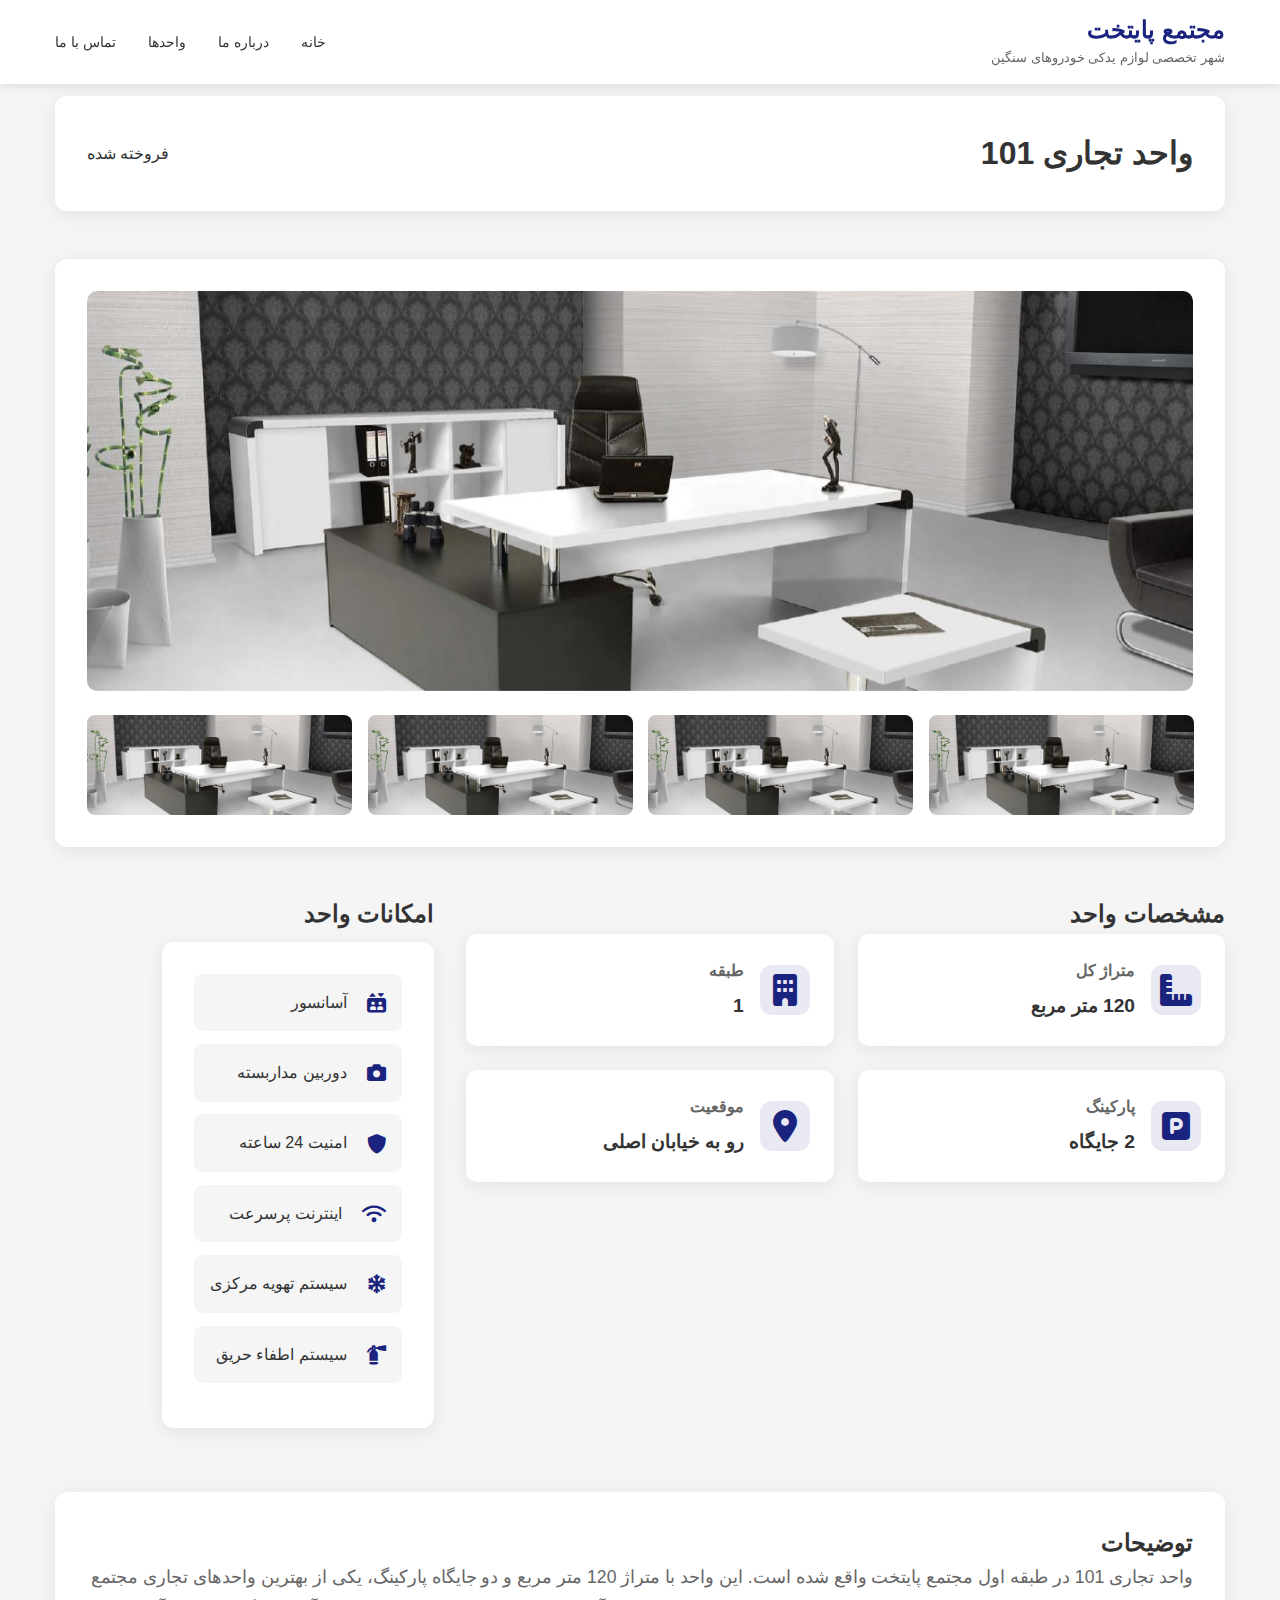
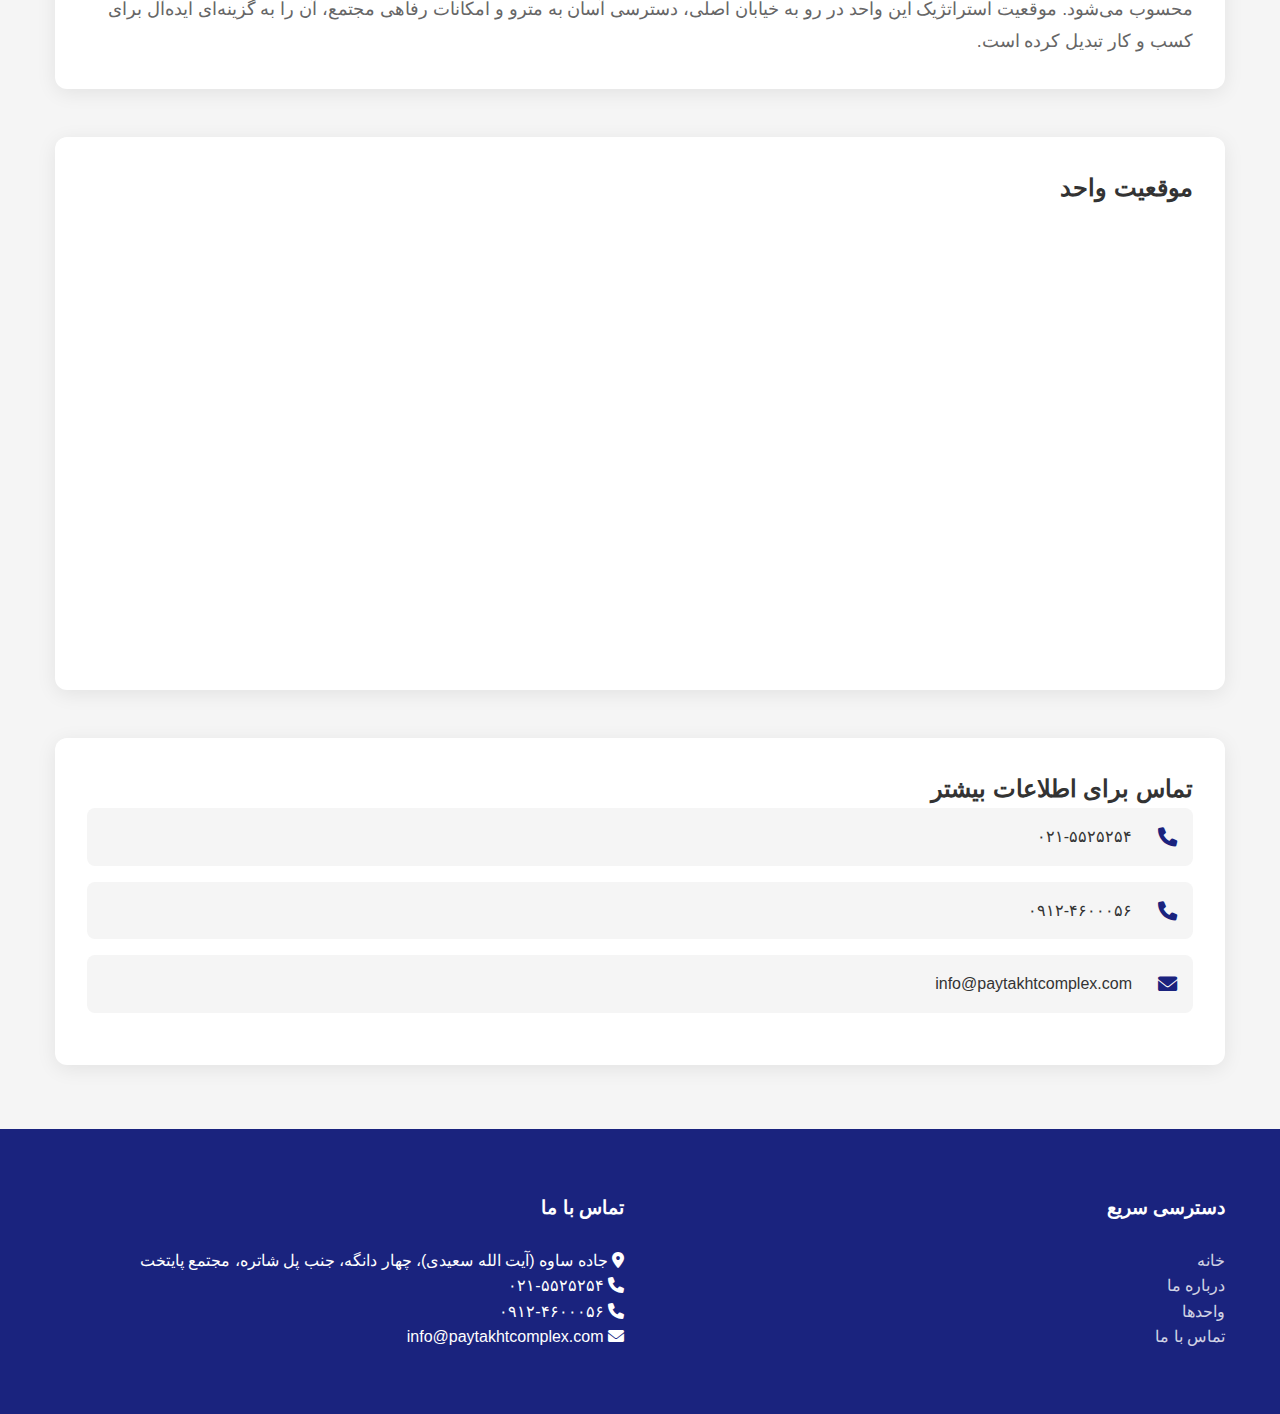
<file: unit-101.html>
<!DOCTYPE html>
<html lang="fa" dir="rtl">
<head>
    <meta charset="UTF-8">
    <meta name="viewport" content="width=device-width, initial-scale=1.0">
    <title>واحد تجاری 101 - مجتمع پایتخت</title>
    <link rel="stylesheet" href="assets/css/style.css">
    <link rel="stylesheet" href="https://cdnjs.cloudflare.com/ajax/libs/font-awesome/6.0.0/css/all.min.css">
</head>
<body>
    <!-- Header -->
    <header class="header">
        <div class="container">
            <a href="index.html" class="logo">
                <h1>مجتمع پایتخت</h1>
                <span class="subtitle">شهر تخصصی لوازم یدکی خودروهای سنگین</span>
            </a>
            <nav>
                <ul>
                    <li><a href="index.html">خانه</a></li>
                    <li><a href="index.html#about">درباره ما</a></li>
                    <li><a href="units.html">واحدها</a></li>
                    <li><a href="index.html#contact">تماس با ما</a></li>
                </ul>
            </nav>
        </div>
    </header>

    <!-- Unit Details -->
    <section class="unit-details">
        <div class="container">
            <div class="unit-header">
                <h1>واحد تجاری 101</h1>
                <div class="unit-status">
                    <span class="status-badge sold">فروخته شده</span>
                </div>
            </div>

            <div class="unit-gallery">
                <div class="main-image">
                    <img src="assets/images/2.jpg" alt="واحد تجاری 101">
                </div>
                <div class="thumbnail-grid">
                    <img src="assets/images/2.jpg" alt="نمای داخلی 1">
                    <img src="assets/images/2.jpg" alt="نمای داخلی 2">
                    <img src="assets/images/2.jpg" alt="نمای داخلی 3">
                    <img src="assets/images/2.jpg" alt="نمای داخلی 4">
                </div>
            </div>

            <div class="unit-info-grid">
                <div class="unit-specifications">
                    <h2>مشخصات واحد</h2>
                    <div class="specs-grid">
                        <div class="spec-item">
                            <i class="fas fa-ruler-combined"></i>
                            <div class="spec-content">
                                <h3>متراژ کل</h3>
                                <p>120 متر مربع</p>
                            </div>
                        </div>
                        <div class="spec-item">
                            <i class="fas fa-building"></i>
                            <div class="spec-content">
                                <h3>طبقه</h3>
                                <p>1</p>
                            </div>
                        </div>
                        <div class="spec-item">
                            <i class="fas fa-parking"></i>
                            <div class="spec-content">
                                <h3>پارکینگ</h3>
                                <p>2 جایگاه</p>
                            </div>
                        </div>
                        <div class="spec-item">
                            <i class="fas fa-map-marker-alt"></i>
                            <div class="spec-content">
                                <h3>موقعیت</h3>
                                <p>رو به خیابان اصلی</p>
                            </div>
                        </div>
                    </div>
                </div>

                <div class="unit-amenities">
                    <h2>امکانات واحد</h2>
                    <ul class="amenities-list">
                        <li><i class="fas fa-elevator"></i> آسانسور</li>
                        <li><i class="fas fa-camera"></i> دوربین مداربسته</li>
                        <li><i class="fas fa-shield-alt"></i> امنیت 24 ساعته</li>
                        <li><i class="fas fa-wifi"></i> اینترنت پرسرعت</li>
                        <li><i class="fas fa-snowflake"></i> سیستم تهویه مرکزی</li>
                        <li><i class="fas fa-fire-extinguisher"></i> سیستم اطفاء حریق</li>
                    </ul>
                </div>
            </div>

            <div class="unit-description">
                <h2>توضیحات</h2>
                <p>واحد تجاری 101 در طبقه اول مجتمع پایتخت واقع شده است. این واحد با متراژ 120 متر مربع و دو جایگاه پارکینگ، یکی از بهترین واحدهای تجاری مجتمع محسوب می‌شود. موقعیت استراتژیک این واحد در رو به خیابان اصلی، دسترسی آسان به مترو و امکانات رفاهی مجتمع، آن را به گزینه‌ای ایده‌آل برای کسب و کار تبدیل کرده است.</p>
            </div>

            <div class="unit-location">
                <h2>موقعیت واحد</h2>
                <div class="location-map">
                    <iframe 
                        src="https://balad.ir/embed?p=4igfiidZmt423C" 
                        width="100%" 
                        height="450" 
                        frameborder="0" 
                        style="border:0;" 
                        allowfullscreen="" 
                        aria-hidden="false" 
                        tabindex="0">
                    </iframe>
                </div>
            </div>

            <div class="contact-section">
                <h2>تماس برای اطلاعات بیشتر</h2>
                <div class="contact-info">
                    <p><i class="fas fa-phone"></i> ۰۲۱-۵۵۲۵۲۵۴</p>
                    <p><i class="fas fa-phone"></i> ۰۹۱۲-۴۶۰۰۰۵۶</p>
                    <p><i class="fas fa-envelope"></i> info@paytakhtcomplex.com</p>
                </div>
            </div>
        </div>
    </section>

    <!-- Footer -->
    <footer class="footer">
        <div class="container">
            <div class="footer-content">
                <div class="footer-section">
                    <h3>دسترسی سریع</h3>
                    <ul>
                        <li><a href="index.html">خانه</a></li>
                        <li><a href="index.html#about">درباره ما</a></li>
                        <li><a href="units.html">واحدها</a></li>
                        <li><a href="index.html#contact">تماس با ما</a></li>
                    </ul>
                </div>
                <div class="footer-section">
                    <h3>تماس با ما</h3>
                    <p><i class="fas fa-map-marker-alt"></i> جاده ساوه (آیت الله سعیدی)، چهار دانگه، جنب پل شاتره، مجتمع پایتخت</p>
                    <p><i class="fas fa-phone"></i> ۰۲۱-۵۵۲۵۲۵۴</p>
                    <p><i class="fas fa-phone"></i> ۰۹۱۲-۴۶۰۰۰۵۶</p>
                    <p><i class="fas fa-envelope"></i> info@paytakhtcomplex.com</p>
                </div>
            </div>
        </div>
    </footer>
</body>
</html>
</file>
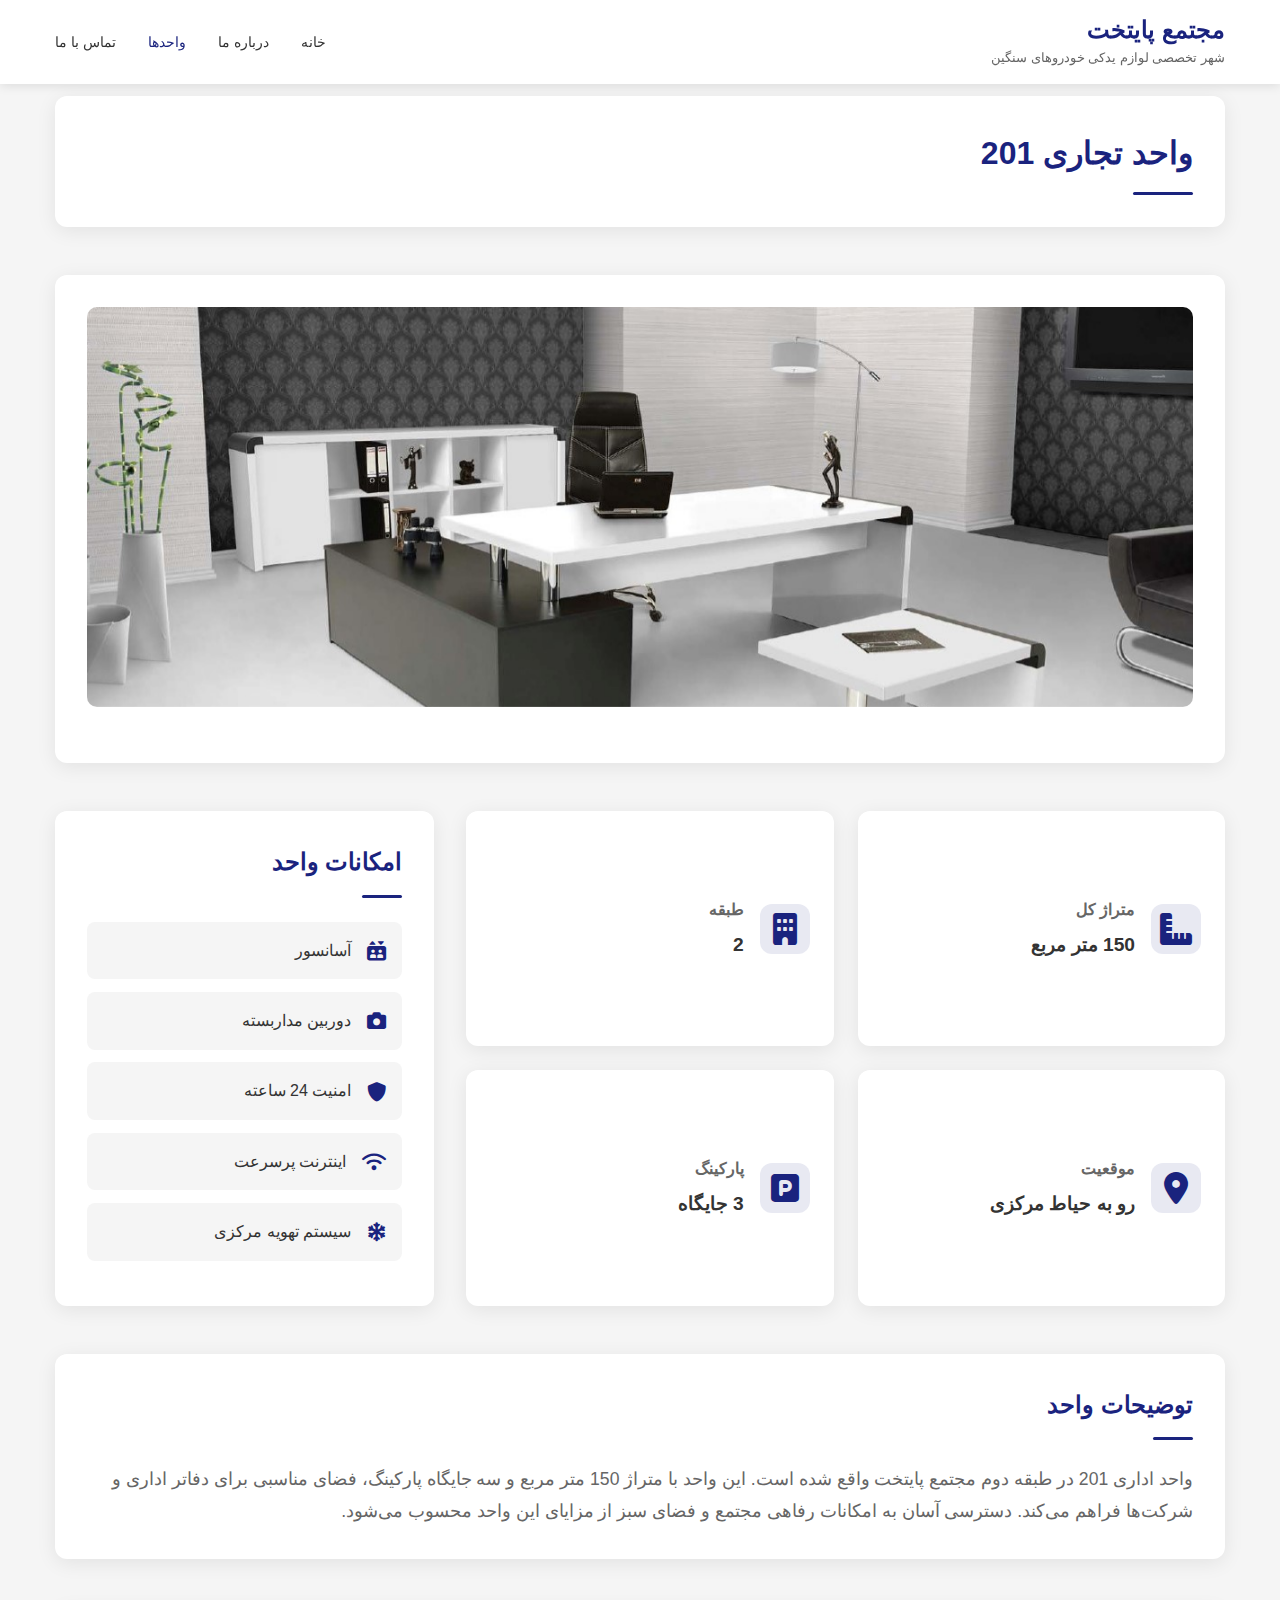
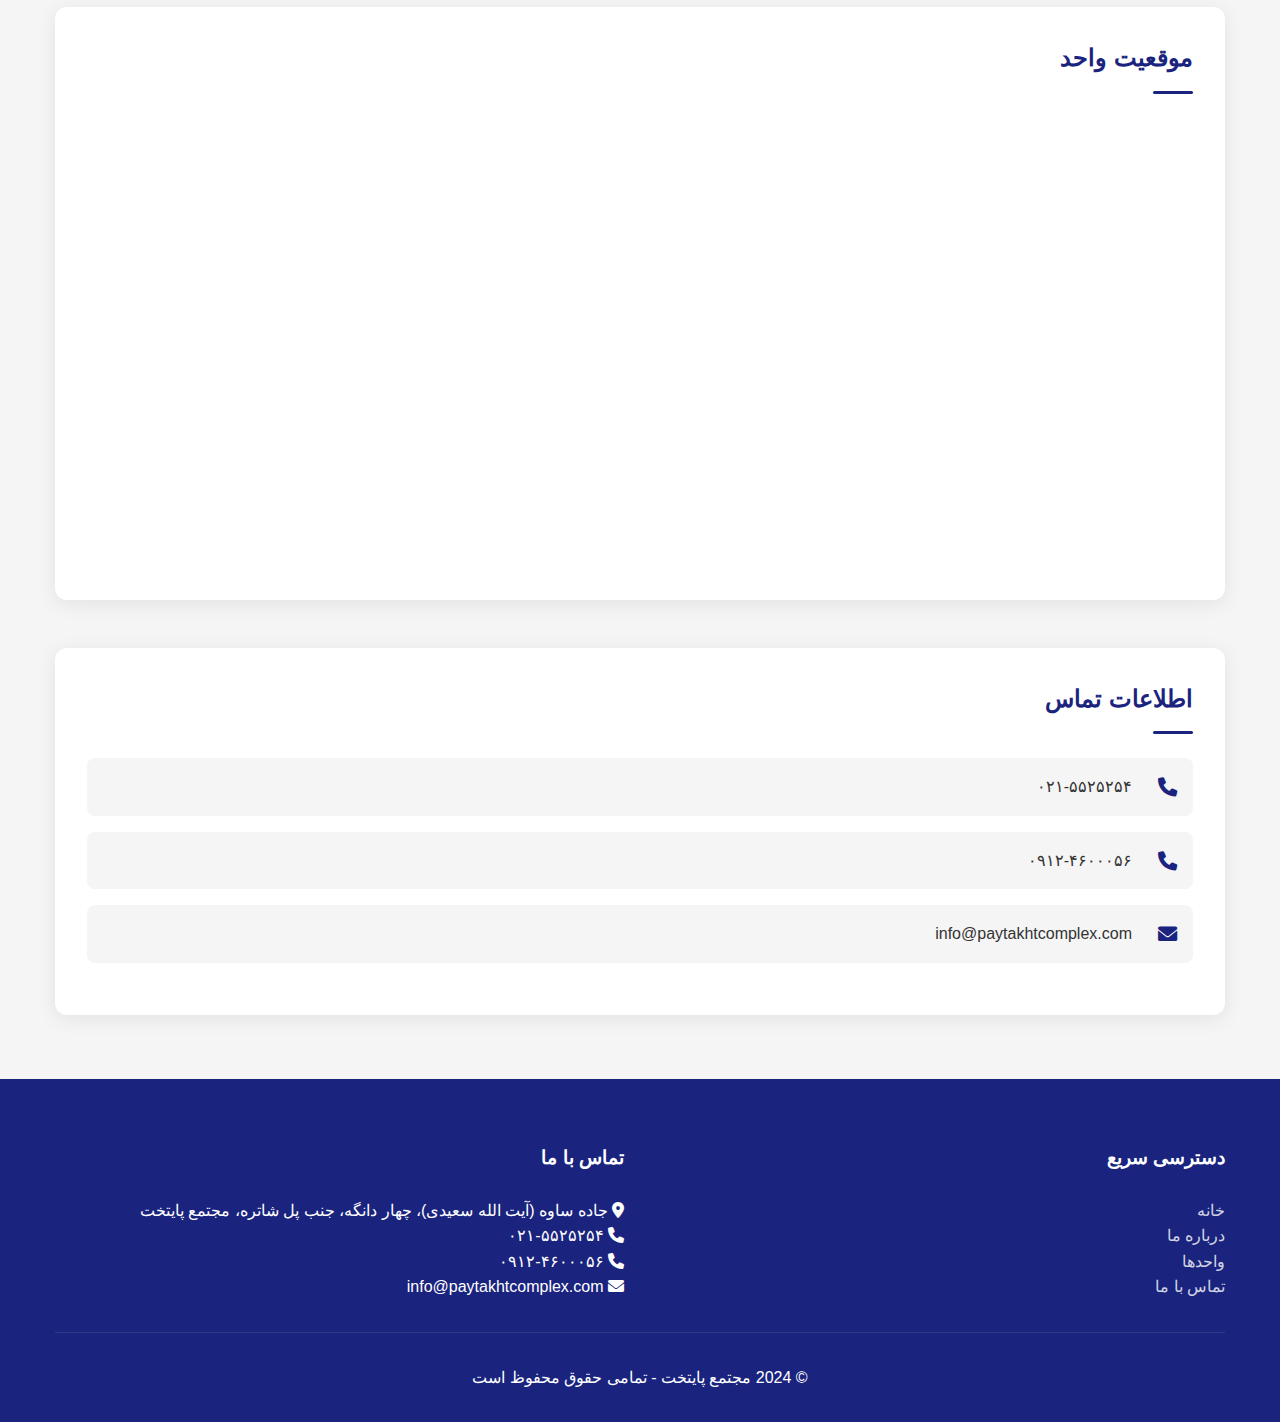
<file: unit-201.html>
<!DOCTYPE html>
<html lang="fa" dir="rtl">
<head>
  <meta charset="UTF-8" />
  <meta name="viewport" content="width=device-width,initial-scale=1" />
  <meta name="description" content="مجتمع پایتخت - جزئیات واحد اداری 201" />
  <title>مجتمع پایتخت | واحد اداری 201</title>
  <link rel="stylesheet" href="assets/css/style.css" />
  <link rel="stylesheet" href="https://cdnjs.cloudflare.com/ajax/libs/font-awesome/6.0.0/css/all.min.css" />
</head>
<body>
  <!-- Header -->
  <header class="header">
    <div class="container">
      <a href="index.html" class="logo">
        <h1>مجتمع پایتخت</h1>
        <span class="subtitle">شهر تخصصی لوازم یدکی خودروهای سنگین</span>
      </a>
      <button class="mobile-menu-btn">
        <i class="fas fa-bars"></i>
      </button>
      <nav>
        <ul>
          <li><a href="index.html#home">خانه</a></li>
          <li><a href="index.html#about">درباره ما</a></li>
          <li><a href="units.html" class="active">واحدها</a></li>
          <li><a href="index.html#contact">تماس با ما</a></li>
        </ul>
      </nav>
    </div>
  </header>

  <!-- Unit Details Section -->
  <section class="unit-details">
    <div class="container">
      <div class="unit-header">
        <h2 class="section-title">واحد تجاری 201</h2>
      </div>

      <div class="unit-gallery">
        <div class="main-image">
          <img src="assets/images/2.jpg" alt="واحد تجاری 201">
        </div>
      </div>

      <div class="unit-info-grid">
        <div class="specs-grid">
          <div class="spec-item">
            <i class="fas fa-ruler-combined"></i>
            <div class="spec-content">
              <h3>متراژ کل</h3>
              <p>150 متر مربع</p>
            </div>
          </div>
          <div class="spec-item">
            <i class="fas fa-building"></i>
            <div class="spec-content">
              <h3>طبقه</h3>
              <p>2</p>
            </div>
          </div>
          <div class="spec-item">
            <i class="fas fa-map-marker-alt"></i>
            <div class="spec-content">
              <h3>موقعیت</h3>
              <p>رو به حیاط مرکزی</p>
            </div>
          </div>
          <div class="spec-item">
            <i class="fas fa-parking"></i>
            <div class="spec-content">
              <h3>پارکینگ</h3>
              <p>3 جایگاه</p>
            </div>
          </div>
        </div>

        <div class="amenities-list">
          <h3>امکانات واحد</h3>
          <ul>
            <li><i class="fas fa-elevator"></i> آسانسور</li>
            <li><i class="fas fa-camera"></i> دوربین مداربسته</li>
            <li><i class="fas fa-shield-alt"></i> امنیت 24 ساعته</li>
            <li><i class="fas fa-wifi"></i> اینترنت پرسرعت</li>
            <li><i class="fas fa-snowflake"></i> سیستم تهویه مرکزی</li>
          </ul>
        </div>
      </div>

      <div class="unit-description">
        <h3>توضیحات واحد</h3>
        <p>واحد اداری 201 در طبقه دوم مجتمع پایتخت واقع شده است. این واحد با متراژ 150 متر مربع و سه جایگاه پارکینگ، فضای مناسبی برای دفاتر اداری و شرکت‌ها فراهم می‌کند. دسترسی آسان به امکانات رفاهی مجتمع و فضای سبز از مزایای این واحد محسوب می‌شود.</p>
      </div>

      <div class="unit-location">
        <h3>موقعیت واحد</h3>
        <div class="location-map">
          <iframe 
            src="https://balad.ir/embed?p=4igfiidZmt423C" 
            width="100%" 
            height="450" 
            frameborder="0" 
            style="border:0;" 
            allowfullscreen="" 
            aria-hidden="false" 
            tabindex="0">
          </iframe>
        </div>
      </div>

      <div class="contact-section">
        <h3>اطلاعات تماس</h3>
        <div class="contact-info">
          <p><i class="fas fa-phone"></i> ۰۲۱-۵۵۲۵۲۵۴</p>
          <p><i class="fas fa-phone"></i> ۰۹۱۲-۴۶۰۰۰۵۶</p>
          <p><i class="fas fa-envelope"></i> info@paytakhtcomplex.com</p>
        </div>
      </div>
    </div>
  </section>

  <!-- Footer -->
  <footer class="footer">
    <div class="container">
      <div class="footer-content">
        <div class="footer-section">
          <h3>دسترسی سریع</h3>
          <ul>
            <li><a href="index.html#home">خانه</a></li>
            <li><a href="index.html#about">درباره ما</a></li>
            <li><a href="units.html">واحدها</a></li>
            <li><a href="index.html#contact">تماس با ما</a></li>
          </ul>
        </div>
        <div class="footer-section">
          <h3>تماس با ما</h3>
          <p><i class="fas fa-map-marker-alt"></i> جاده ساوه (آیت الله سعیدی)، چهار دانگه، جنب پل شاتره، مجتمع پایتخت</p>
          <p><i class="fas fa-phone"></i> ۰۲۱-۵۵۲۵۲۵۴</p>
          <p><i class="fas fa-phone"></i> ۰۹۱۲-۴۶۰۰۰۵۶</p>
          <p><i class="fas fa-envelope"></i> info@paytakhtcomplex.com</p>
        </div>
      </div>
      <div class="footer-bottom">
        <p>© 2024 مجتمع پایتخت - تمامی حقوق محفوظ است</p>
      </div>
    </div>
  </footer>

  <script src="assets/js/app.js"></script>
</body>
</html>
</file>
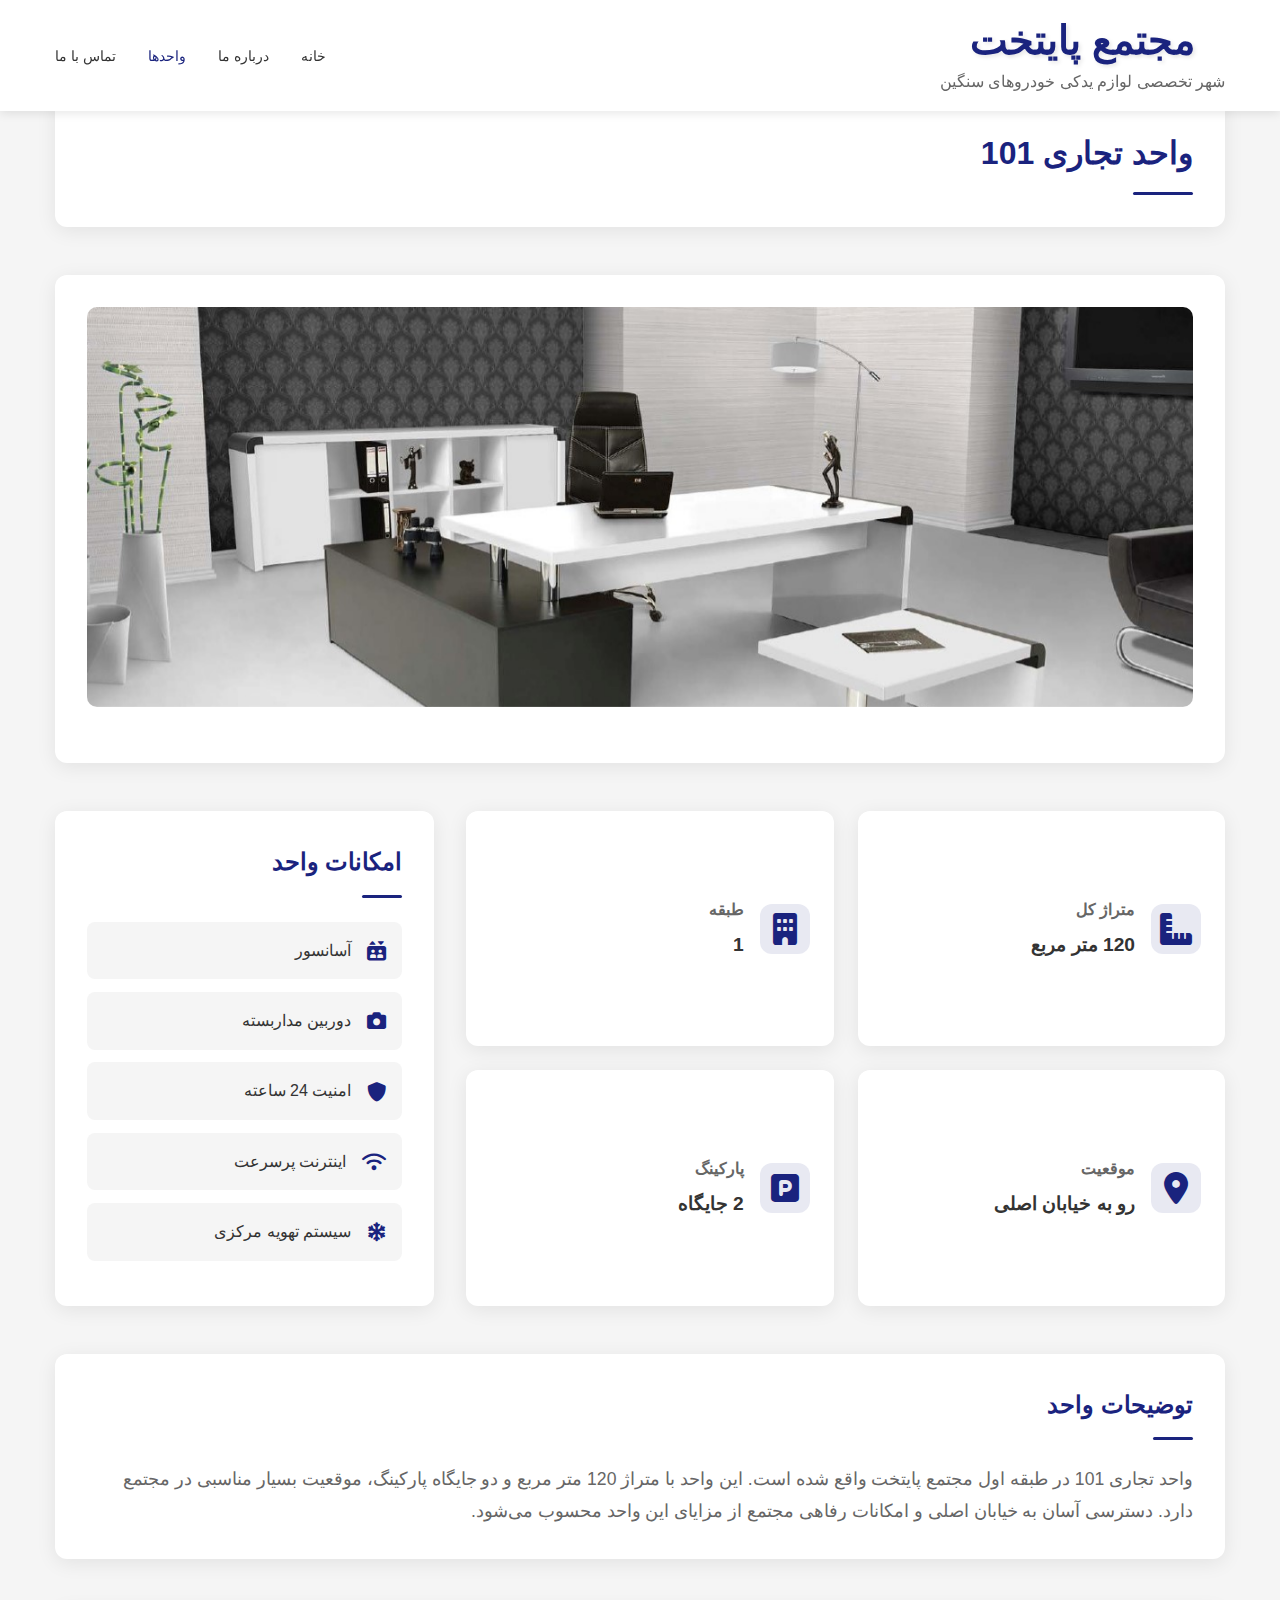
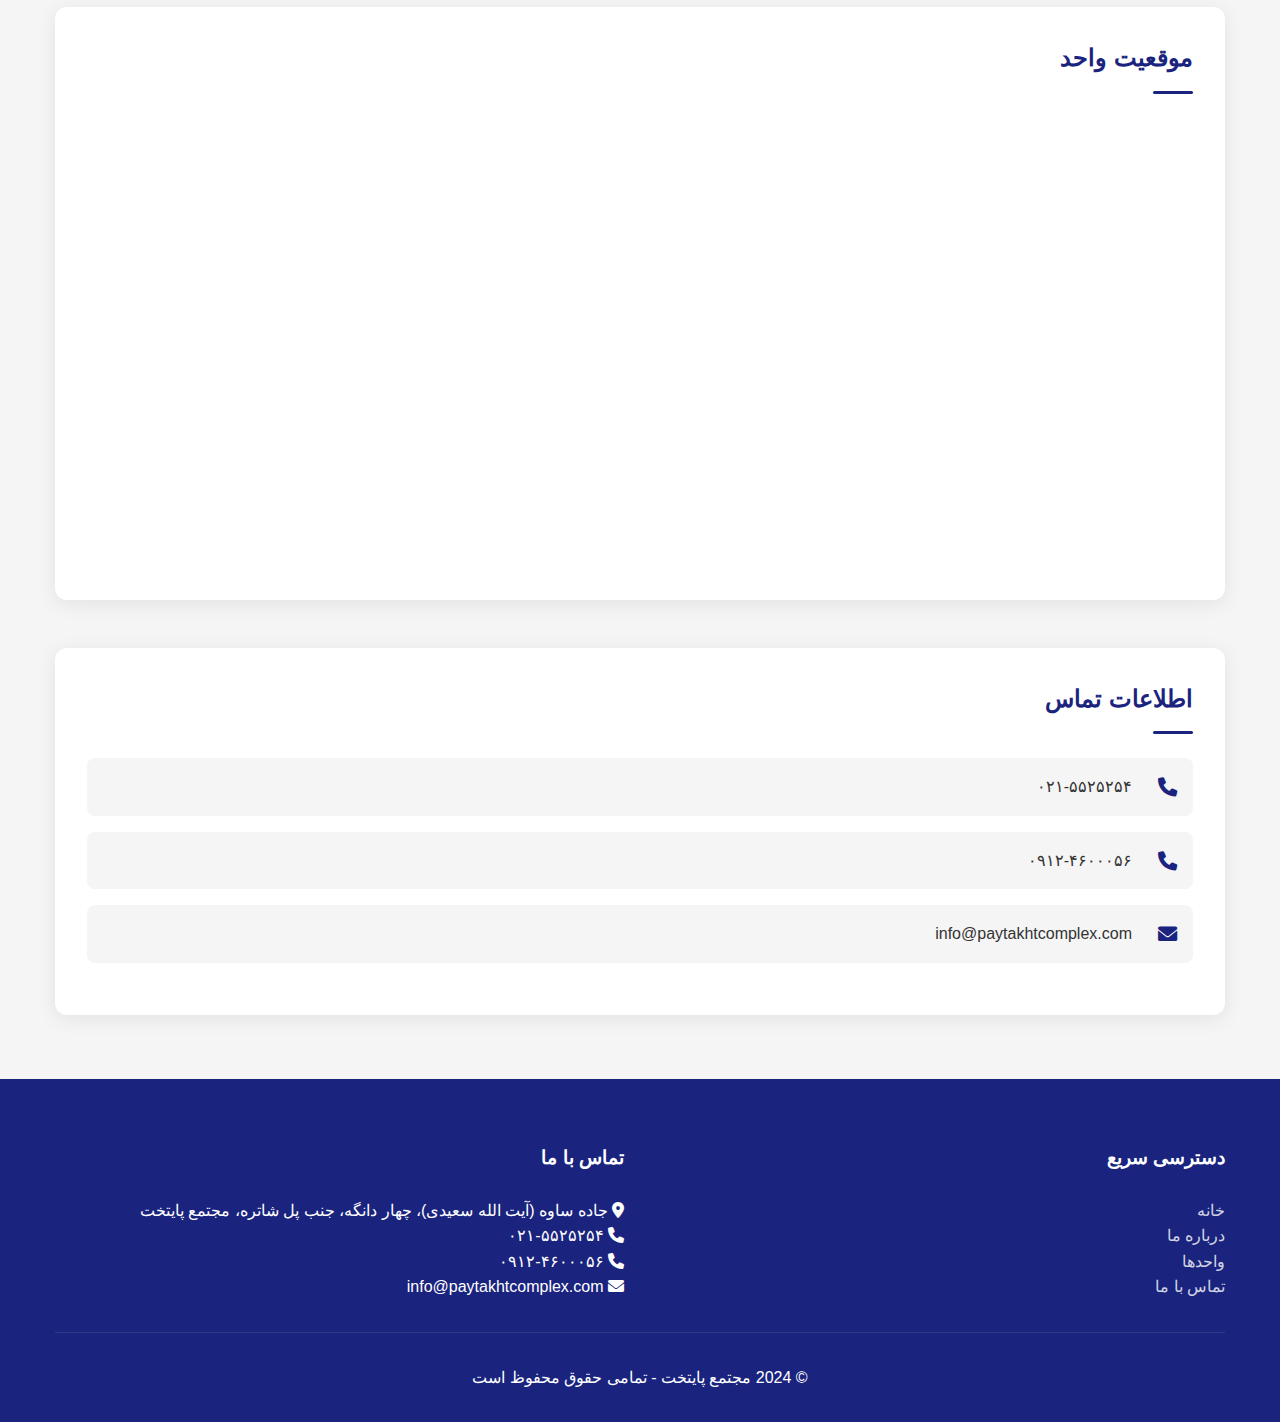
<file: unit1-details.html>
<!DOCTYPE html>
<html lang="fa" dir="rtl">
<head>
  <meta charset="UTF-8" />
  <meta name="viewport" content="width=device-width,initial-scale=1" />
  <meta name="description" content="مجتمع پایتخت - جزئیات واحد تجاری 101" />
  <title>مجتمع پایتخت | واحد تجاری 101</title>
  <link rel="stylesheet" href="assets/css/style.css" />
  <link rel="stylesheet" href="https://cdnjs.cloudflare.com/ajax/libs/font-awesome/6.0.0/css/all.min.css" />
  <style>
    /* Logo Styles */
    .logo {
        text-decoration: none;
        color: #333;
        display: flex;
        flex-direction: column;
        align-items: center;
    }

    .logo h1 {
        font-size: 2.5rem;
        margin: 0;
        color: #1a237e;
        font-weight: 700;
        text-shadow: 2px 2px 4px rgba(0,0,0,0.1);
    }

    .logo .subtitle {
        font-size: 1rem;
        color: #666;
        margin-top: 5px;
    }

    /* Video Styles */
    .main-video {
        width: 100%;
        max-width: 100%;
        height: auto;
        border-radius: 8px;
        box-shadow: 0 4px 6px rgba(0,0,0,0.1);
        margin: 20px 0;
    }
  </style>
</head>
<body>
  <!-- Header -->
  <header class="header">
    <div class="container">
      <a href="index.html" class="logo">
        <h1>مجتمع پایتخت</h1>
        <span class="subtitle">شهر تخصصی لوازم یدکی خودروهای سنگین</span>
      </a>
      <nav>
        <ul>
          <li><a href="index.html#home">خانه</a></li>
          <li><a href="index.html#about">درباره ما</a></li>
          <li><a href="units.html" class="active">واحدها</a></li>
          <li><a href="index.html#contact">تماس با ما</a></li>
        </ul>
      </nav>
    </div>
  </header>

  <!-- Unit Details Section -->
  <section class="unit-details">
    <div class="container">
      <div class="unit-header">
        <h2 class="section-title">واحد تجاری 101</h2>
      </div>

      <div class="unit-gallery">
        <div class="main-image">
          <img src="assets/images/2.jpg" alt="واحد تجاری 101">
        </div>
      </div>

      <div class="unit-info-grid">
        <div class="specs-grid">
          <div class="spec-item">
            <i class="fas fa-ruler-combined"></i>
            <div class="spec-content">
              <h3>متراژ کل</h3>
              <p>120 متر مربع</p>
            </div>
          </div>
          <div class="spec-item">
            <i class="fas fa-building"></i>
            <div class="spec-content">
              <h3>طبقه</h3>
              <p>1</p>
            </div>
          </div>
          <div class="spec-item">
            <i class="fas fa-map-marker-alt"></i>
            <div class="spec-content">
              <h3>موقعیت</h3>
              <p>رو به خیابان اصلی</p>
            </div>
          </div>
          <div class="spec-item">
            <i class="fas fa-parking"></i>
            <div class="spec-content">
              <h3>پارکینگ</h3>
              <p>2 جایگاه</p>
            </div>
          </div>
        </div>

        <div class="amenities-list">
          <h3>امکانات واحد</h3>
          <ul>
            <li><i class="fas fa-elevator"></i> آسانسور</li>
            <li><i class="fas fa-camera"></i> دوربین مداربسته</li>
            <li><i class="fas fa-shield-alt"></i> امنیت 24 ساعته</li>
            <li><i class="fas fa-wifi"></i> اینترنت پرسرعت</li>
            <li><i class="fas fa-snowflake"></i> سیستم تهویه مرکزی</li>
          </ul>
        </div>
      </div>

      <div class="unit-description">
        <h3>توضیحات واحد</h3>
        <p>واحد تجاری 101 در طبقه اول مجتمع پایتخت واقع شده است. این واحد با متراژ 120 متر مربع و دو جایگاه پارکینگ، موقعیت بسیار مناسبی در مجتمع دارد. دسترسی آسان به خیابان اصلی و امکانات رفاهی مجتمع از مزایای این واحد محسوب می‌شود.</p>
      </div>

      <div class="unit-location">
        <h3>موقعیت واحد</h3>
        <div class="location-map">
          <iframe 
            src="https://balad.ir/embed?p=4igfiidZmt423C" 
            width="100%" 
            height="450" 
            frameborder="0" 
            style="border:0;" 
            allowfullscreen="" 
            aria-hidden="false" 
            tabindex="0">
          </iframe>
        </div>
      </div>

      <div class="contact-section">
        <h3>اطلاعات تماس</h3>
        <div class="contact-info">
          <p><i class="fas fa-phone"></i> ۰۲۱-۵۵۲۵۲۵۴</p>
          <p><i class="fas fa-phone"></i> ۰۹۱۲-۴۶۰۰۰۵۶</p>
          <p><i class="fas fa-envelope"></i> info@paytakhtcomplex.com</p>
        </div>
      </div>
    </div>
  </section>

  <!-- Footer -->
  <footer class="footer">
    <div class="container">
      <div class="footer-content">
        <div class="footer-section">
          <h3>دسترسی سریع</h3>
          <ul>
            <li><a href="index.html#home">خانه</a></li>
            <li><a href="index.html#about">درباره ما</a></li>
            <li><a href="units.html">واحدها</a></li>
            <li><a href="index.html#contact">تماس با ما</a></li>
          </ul>
        </div>
        <div class="footer-section">
          <h3>تماس با ما</h3>
          <p><i class="fas fa-map-marker-alt"></i> جاده ساوه (آیت الله سعیدی)، چهار دانگه، جنب پل شاتره، مجتمع پایتخت</p>
          <p><i class="fas fa-phone"></i> ۰۲۱-۵۵۲۵۲۵۴</p>
          <p><i class="fas fa-phone"></i> ۰۹۱۲-۴۶۰۰۰۵۶</p>
          <p><i class="fas fa-envelope"></i> info@paytakhtcomplex.com</p>
        </div>
      </div>
      <div class="footer-bottom">
        <p>© 2024 مجتمع پایتخت - تمامی حقوق محفوظ است</p>
      </div>
    </div>
  </footer>

  <script src="assets/js/app.js"></script>
</body>
</html>
</file>
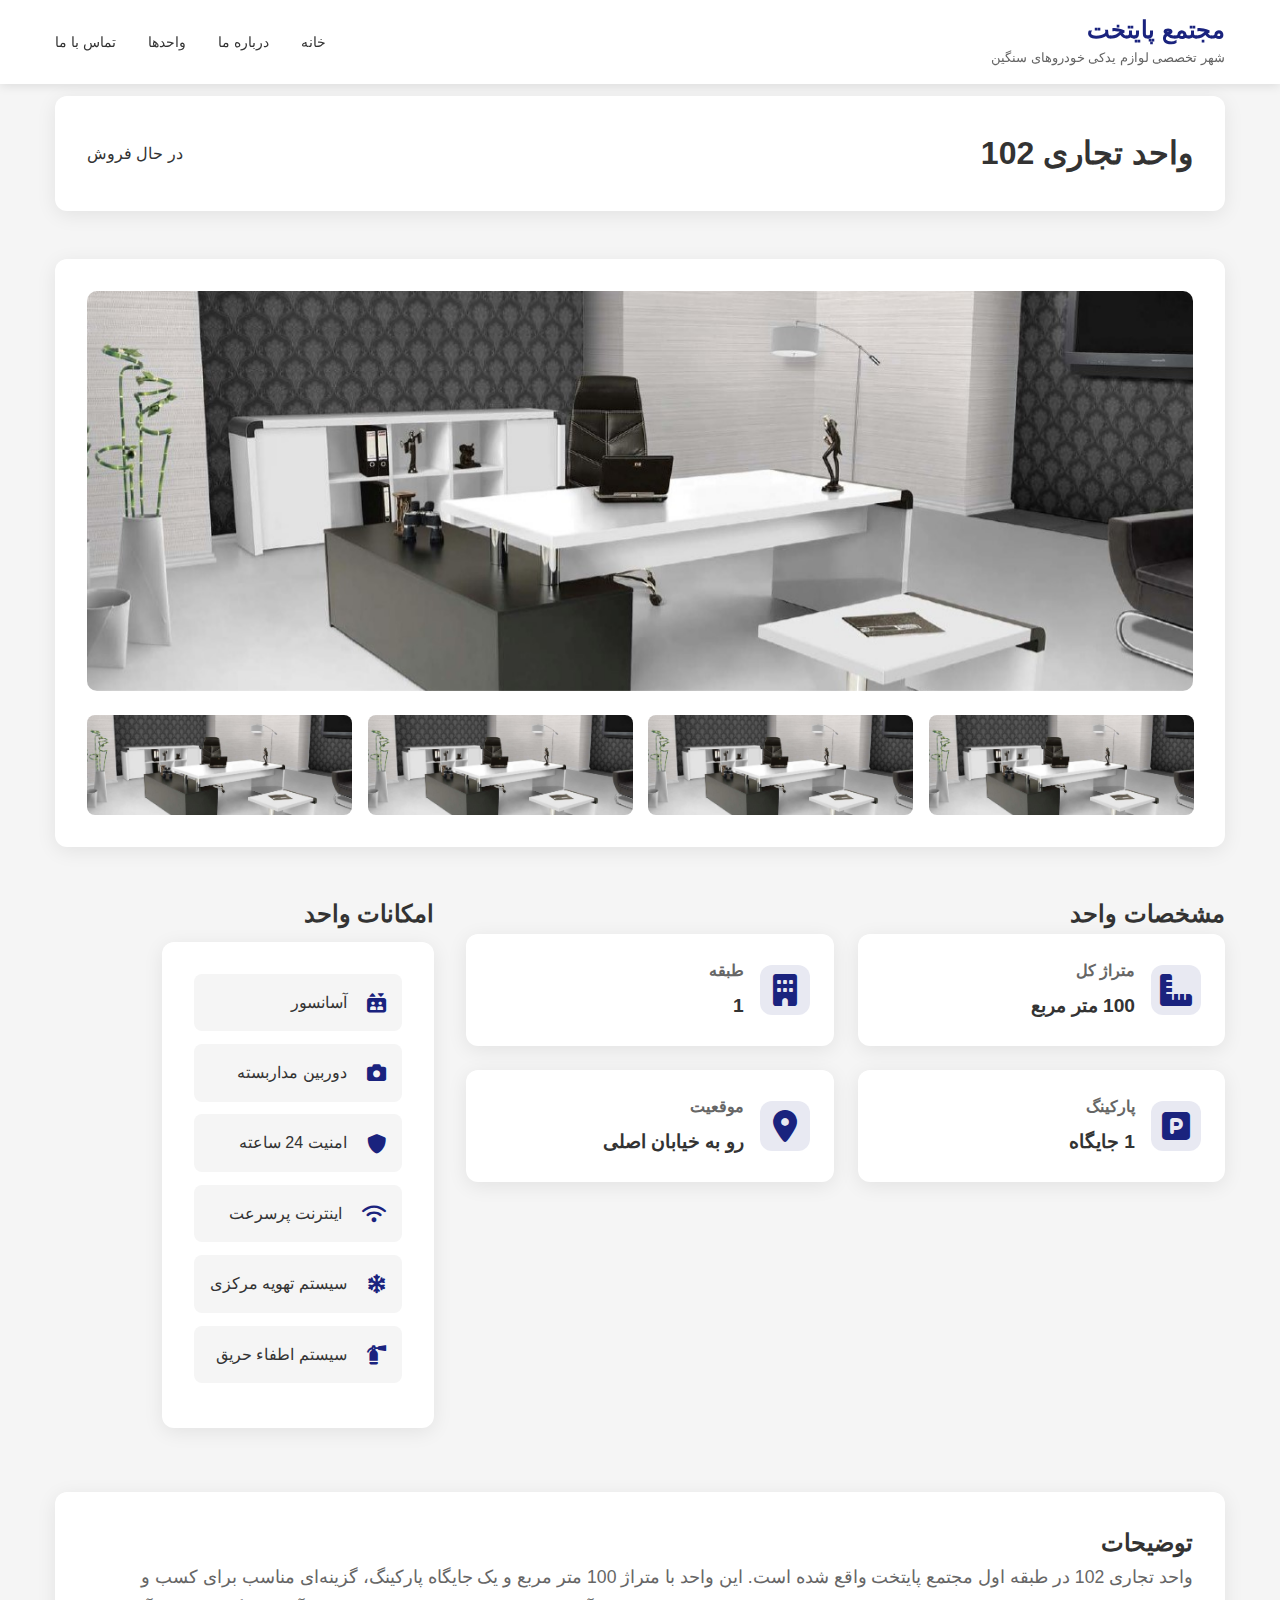
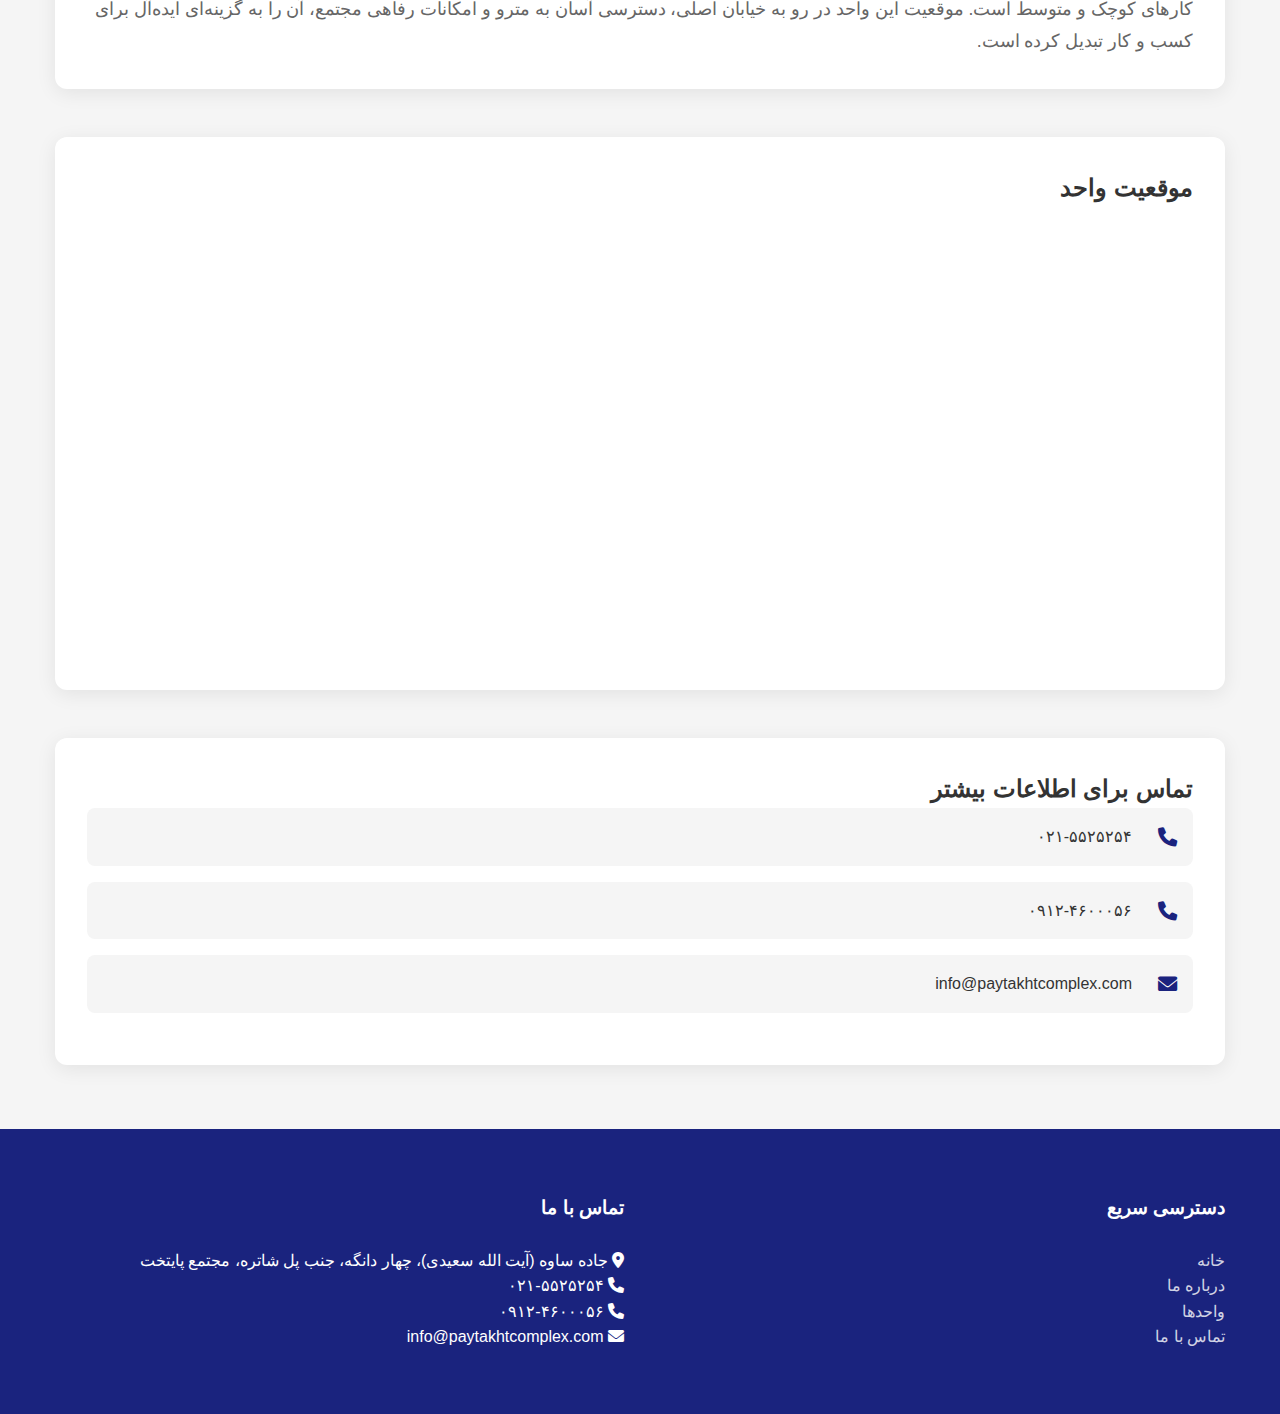
<file: unit2-details.html>
<!DOCTYPE html>
<html lang="fa" dir="rtl">
<head>
    <meta charset="UTF-8">
    <meta name="viewport" content="width=device-width, initial-scale=1.0">
    <title>واحد تجاری 102 - مجتمع پایتخت</title>
    <link rel="stylesheet" href="assets/css/style.css">
    <link rel="stylesheet" href="https://cdnjs.cloudflare.com/ajax/libs/font-awesome/6.0.0/css/all.min.css">
</head>
<body>
    <!-- Header -->
    <header class="header">
        <div class="container">
            <a href="index.html" class="logo">
                <h1>مجتمع پایتخت</h1>
                <span class="subtitle">شهر تخصصی لوازم یدکی خودروهای سنگین</span>
            </a>
            <nav>
                <ul>
                    <li><a href="index.html">خانه</a></li>
                    <li><a href="index.html#about">درباره ما</a></li>
                    <li><a href="units.html">واحدها</a></li>
                    <li><a href="index.html#contact">تماس با ما</a></li>
                </ul>
            </nav>
        </div>
    </header>

    <!-- Unit Details -->
    <section class="unit-details">
        <div class="container">
            <div class="unit-header">
                <h1>واحد تجاری 102</h1>
                <div class="unit-status">
                    <span class="status-badge available">در حال فروش</span>
                </div>
            </div>

            <div class="unit-gallery">
                <div class="main-image">
                    <img src="assets/images/2.jpg" alt="واحد تجاری 102">
                </div>
                <div class="thumbnail-grid">
                    <img src="assets/images/2.jpg" alt="نمای داخلی 1">
                    <img src="assets/images/2.jpg" alt="نمای داخلی 2">
                    <img src="assets/images/2.jpg" alt="نمای داخلی 3">
                    <img src="assets/images/2.jpg" alt="نمای داخلی 4">
                </div>
            </div>

            <div class="unit-info-grid">
                <div class="unit-specifications">
                    <h2>مشخصات واحد</h2>
                    <div class="specs-grid">
                        <div class="spec-item">
                            <i class="fas fa-ruler-combined"></i>
                            <div class="spec-content">
                                <h3>متراژ کل</h3>
                                <p>100 متر مربع</p>
                            </div>
                        </div>
                        <div class="spec-item">
                            <i class="fas fa-building"></i>
                            <div class="spec-content">
                                <h3>طبقه</h3>
                                <p>1</p>
                            </div>
                        </div>
                        <div class="spec-item">
                            <i class="fas fa-parking"></i>
                            <div class="spec-content">
                                <h3>پارکینگ</h3>
                                <p>1 جایگاه</p>
                            </div>
                        </div>
                        <div class="spec-item">
                            <i class="fas fa-map-marker-alt"></i>
                            <div class="spec-content">
                                <h3>موقعیت</h3>
                                <p>رو به خیابان اصلی</p>
                            </div>
                        </div>
                    </div>
                </div>

                <div class="unit-amenities">
                    <h2>امکانات واحد</h2>
                    <ul class="amenities-list">
                        <li><i class="fas fa-elevator"></i> آسانسور</li>
                        <li><i class="fas fa-camera"></i> دوربین مداربسته</li>
                        <li><i class="fas fa-shield-alt"></i> امنیت 24 ساعته</li>
                        <li><i class="fas fa-wifi"></i> اینترنت پرسرعت</li>
                        <li><i class="fas fa-snowflake"></i> سیستم تهویه مرکزی</li>
                        <li><i class="fas fa-fire-extinguisher"></i> سیستم اطفاء حریق</li>
                    </ul>
                </div>
            </div>

            <div class="unit-description">
                <h2>توضیحات</h2>
                <p>واحد تجاری 102 در طبقه اول مجتمع پایتخت واقع شده است. این واحد با متراژ 100 متر مربع و یک جایگاه پارکینگ، گزینه‌ای مناسب برای کسب و کارهای کوچک و متوسط است. موقعیت این واحد در رو به خیابان اصلی، دسترسی آسان به مترو و امکانات رفاهی مجتمع، آن را به گزینه‌ای ایده‌آل برای کسب و کار تبدیل کرده است.</p>
            </div>

            <div class="unit-location">
                <h2>موقعیت واحد</h2>
                <div class="location-map">
                    <iframe 
                        src="https://balad.ir/embed?p=4igfiidZmt423C" 
                        width="100%" 
                        height="450" 
                        frameborder="0" 
                        style="border:0;" 
                        allowfullscreen="" 
                        aria-hidden="false" 
                        tabindex="0">
                    </iframe>
                </div>
            </div>

            <div class="contact-section">
                <h2>تماس برای اطلاعات بیشتر</h2>
                <div class="contact-info">
                    <p><i class="fas fa-phone"></i> ۰۲۱-۵۵۲۵۲۵۴</p>
                    <p><i class="fas fa-phone"></i> ۰۹۱۲-۴۶۰۰۰۵۶</p>
                    <p><i class="fas fa-envelope"></i> info@paytakhtcomplex.com</p>
                </div>
            </div>
        </div>
    </section>

    <!-- Footer -->
    <footer class="footer">
        <div class="container">
            <div class="footer-content">
                <div class="footer-section">
                    <h3>دسترسی سریع</h3>
                    <ul>
                        <li><a href="index.html">خانه</a></li>
                        <li><a href="index.html#about">درباره ما</a></li>
                        <li><a href="units.html">واحدها</a></li>
                        <li><a href="index.html#contact">تماس با ما</a></li>
                    </ul>
                </div>
                <div class="footer-section">
                    <h3>تماس با ما</h3>
                    <p><i class="fas fa-map-marker-alt"></i> جاده ساوه (آیت الله سعیدی)، چهار دانگه، جنب پل شاتره، مجتمع پایتخت</p>
                    <p><i class="fas fa-phone"></i> ۰۲۱-۵۵۲۵۲۵۴</p>
                    <p><i class="fas fa-phone"></i> ۰۹۱۲-۴۶۰۰۰۵۶</p>
                    <p><i class="fas fa-envelope"></i> info@paytakhtcomplex.com</p>
                </div>
            </div>
        </div>
    </footer>
</body>
</html>
</file>
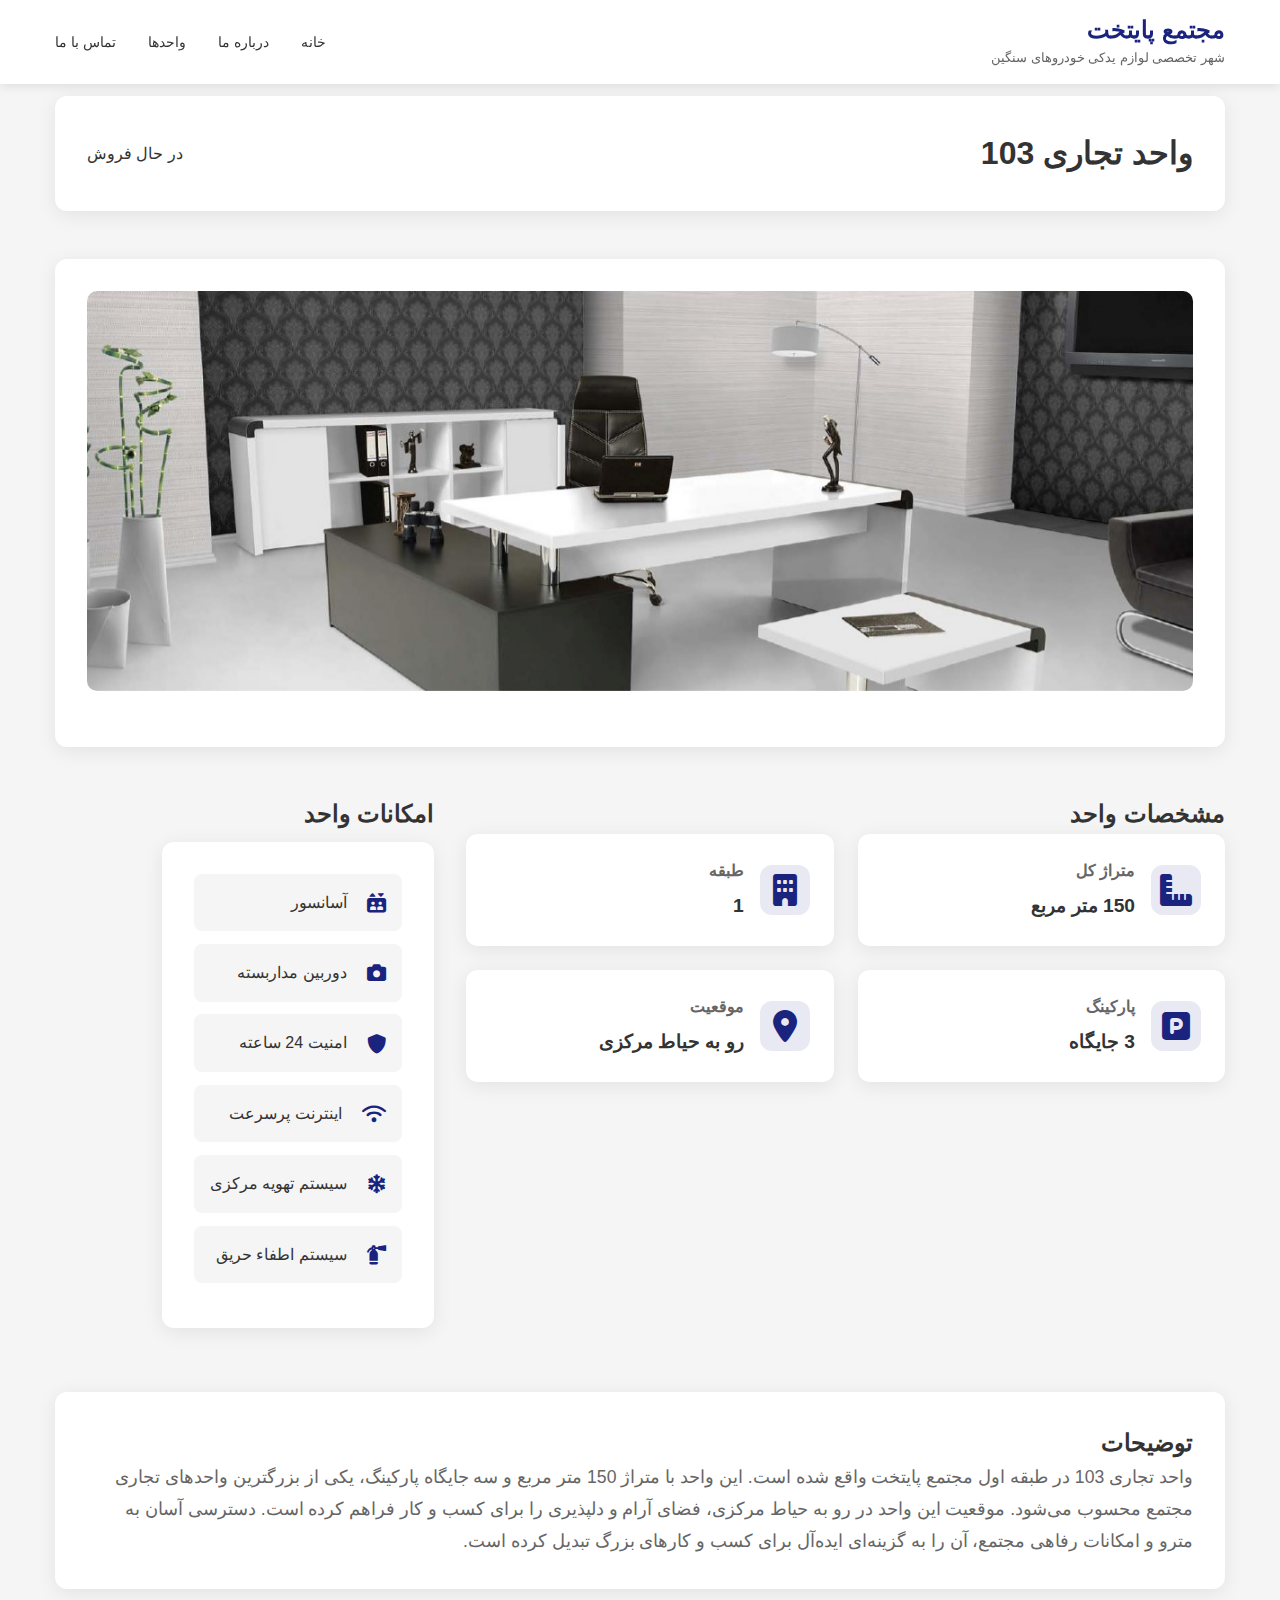
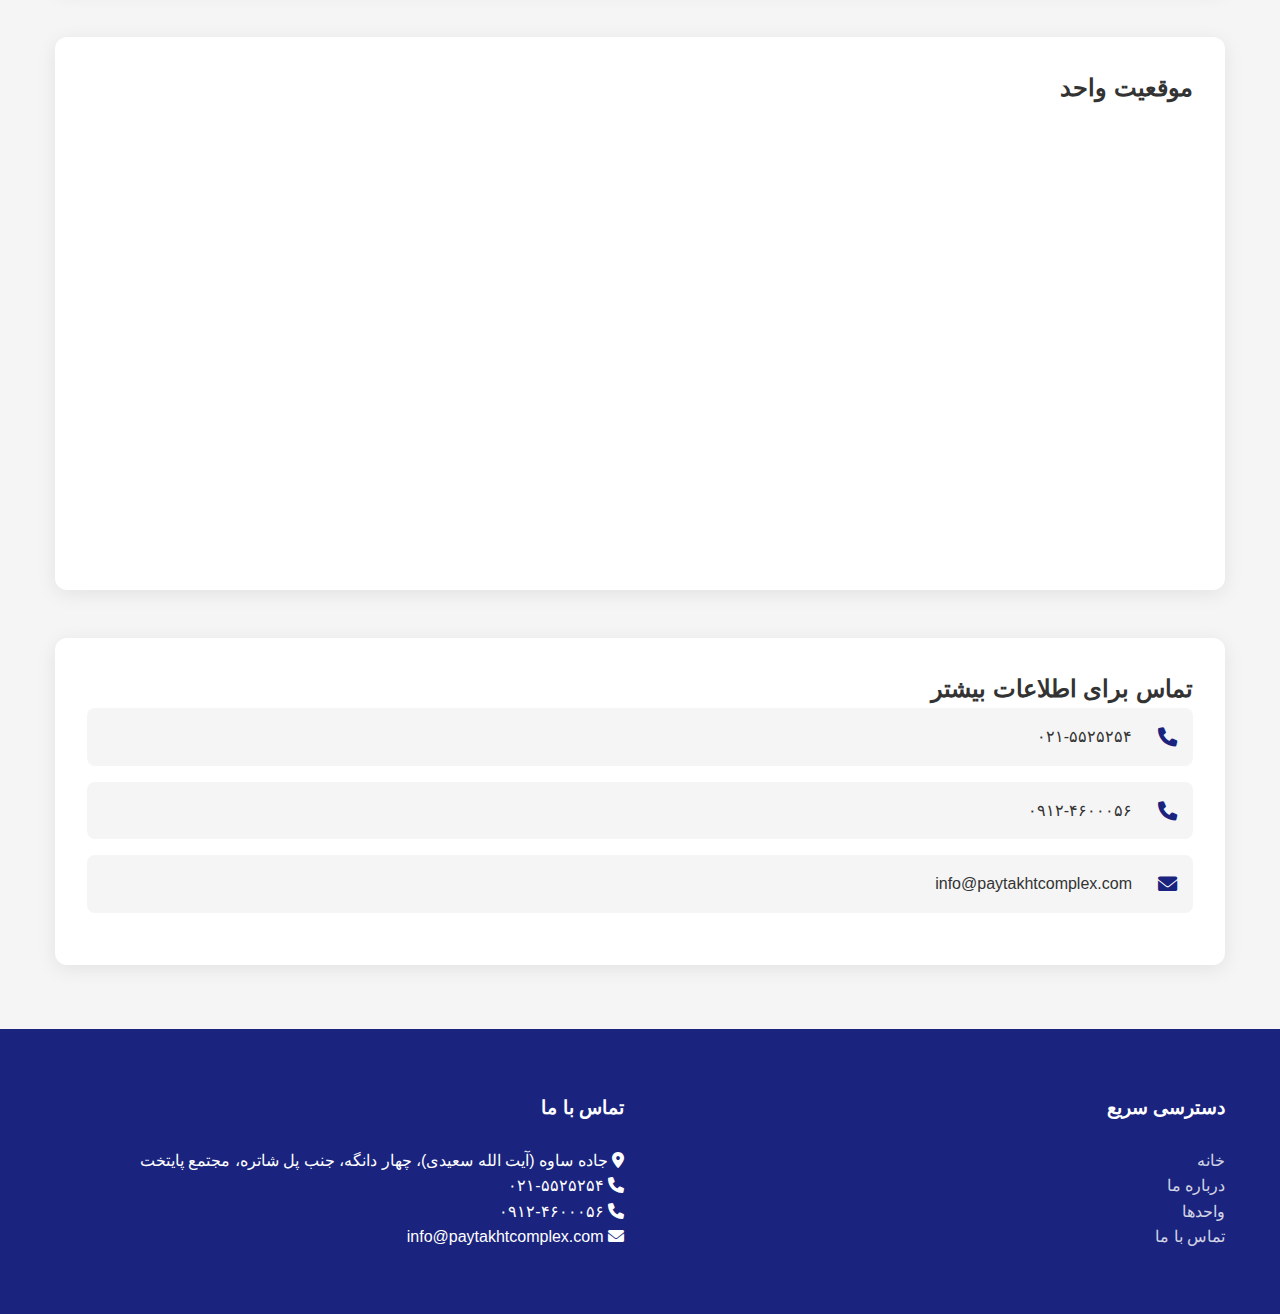
<file: unit3-details.html>
<!DOCTYPE html>
<html lang="fa" dir="rtl">
<head>
    <meta charset="UTF-8">
    <meta name="viewport" content="width=device-width, initial-scale=1.0">
    <title>واحد تجاری 103 - مجتمع پایتخت</title>
    <link rel="stylesheet" href="assets/css/style.css">
    <link rel="stylesheet" href="https://cdnjs.cloudflare.com/ajax/libs/font-awesome/6.0.0/css/all.min.css">
</head>
<body>
    <!-- Header -->
    <header class="header">
        <div class="container">
            <a href="index.html" class="logo">
                <h1>مجتمع پایتخت</h1>
                <span class="subtitle">شهر تخصصی لوازم یدکی خودروهای سنگین</span>
            </a>
            <nav>
                <ul>
                    <li><a href="index.html">خانه</a></li>
                    <li><a href="index.html#about">درباره ما</a></li>
                    <li><a href="units.html">واحدها</a></li>
                    <li><a href="index.html#contact">تماس با ما</a></li>
                </ul>
            </nav>
        </div>
    </header>

    <!-- Unit Details -->
    <section class="unit-details">
        <div class="container">
            <div class="unit-header">
                <h1>واحد تجاری 103</h1>
                <div class="unit-status">
                    <span class="status-badge available">در حال فروش</span>
                </div>
            </div>

            <div class="unit-gallery">
                <div class="main-image">
                    <img src="assets/images/2.jpg" alt="واحد تجاری 301">
                </div>
            </div>

            <div class="unit-info-grid">
                <div class="unit-specifications">
                    <h2>مشخصات واحد</h2>
                    <div class="specs-grid">
                        <div class="spec-item">
                            <i class="fas fa-ruler-combined"></i>
                            <div class="spec-content">
                                <h3>متراژ کل</h3>
                                <p>150 متر مربع</p>
                            </div>
                        </div>
                        <div class="spec-item">
                            <i class="fas fa-building"></i>
                            <div class="spec-content">
                                <h3>طبقه</h3>
                                <p>1</p>
                            </div>
                        </div>
                        <div class="spec-item">
                            <i class="fas fa-parking"></i>
                            <div class="spec-content">
                                <h3>پارکینگ</h3>
                                <p>3 جایگاه</p>
                            </div>
                        </div>
                        <div class="spec-item">
                            <i class="fas fa-map-marker-alt"></i>
                            <div class="spec-content">
                                <h3>موقعیت</h3>
                                <p>رو به حیاط مرکزی</p>
                            </div>
                        </div>
                    </div>
                </div>

                <div class="unit-amenities">
                    <h2>امکانات واحد</h2>
                    <ul class="amenities-list">
                        <li><i class="fas fa-elevator"></i> آسانسور</li>
                        <li><i class="fas fa-camera"></i> دوربین مداربسته</li>
                        <li><i class="fas fa-shield-alt"></i> امنیت 24 ساعته</li>
                        <li><i class="fas fa-wifi"></i> اینترنت پرسرعت</li>
                        <li><i class="fas fa-snowflake"></i> سیستم تهویه مرکزی</li>
                        <li><i class="fas fa-fire-extinguisher"></i> سیستم اطفاء حریق</li>
                    </ul>
                </div>
            </div>

            <div class="unit-description">
                <h2>توضیحات</h2>
                <p>واحد تجاری 103 در طبقه اول مجتمع پایتخت واقع شده است. این واحد با متراژ 150 متر مربع و سه جایگاه پارکینگ، یکی از بزرگترین واحدهای تجاری مجتمع محسوب می‌شود. موقعیت این واحد در رو به حیاط مرکزی، فضای آرام و دلپذیری را برای کسب و کار فراهم کرده است. دسترسی آسان به مترو و امکانات رفاهی مجتمع، آن را به گزینه‌ای ایده‌آل برای کسب و کارهای بزرگ تبدیل کرده است.</p>
            </div>

            <div class="unit-location">
                <h2>موقعیت واحد</h2>
                <div class="location-map">
                    <iframe 
                        src="https://balad.ir/embed?p=4igfiidZmt423C" 
                        width="100%" 
                        height="450" 
                        frameborder="0" 
                        style="border:0;" 
                        allowfullscreen="" 
                        aria-hidden="false" 
                        tabindex="0">
                    </iframe>
                </div>
            </div>

            <div class="contact-section">
                <h2>تماس برای اطلاعات بیشتر</h2>
                <div class="contact-info">
                    <p><i class="fas fa-phone"></i> ۰۲۱-۵۵۲۵۲۵۴</p>
                    <p><i class="fas fa-phone"></i> ۰۹۱۲-۴۶۰۰۰۵۶</p>
                    <p><i class="fas fa-envelope"></i> info@paytakhtcomplex.com</p>
                </div>
            </div>
        </div>
    </section>

    <!-- Footer -->
    <footer class="footer">
        <div class="container">
            <div class="footer-content">
                <div class="footer-section">
                    <h3>دسترسی سریع</h3>
                    <ul>
                        <li><a href="index.html">خانه</a></li>
                        <li><a href="index.html#about">درباره ما</a></li>
                        <li><a href="units.html">واحدها</a></li>
                        <li><a href="index.html#contact">تماس با ما</a></li>
                    </ul>
                </div>
                <div class="footer-section">
                    <h3>تماس با ما</h3>
                    <p><i class="fas fa-map-marker-alt"></i> جاده ساوه (آیت الله سعیدی)، چهار دانگه، جنب پل شاتره، مجتمع پایتخت</p>
                    <p><i class="fas fa-phone"></i> ۰۲۱-۵۵۲۵۲۵۴</p>
                    <p><i class="fas fa-phone"></i> ۰۹۱۲-۴۶۰۰۰۵۶</p>
                    <p><i class="fas fa-envelope"></i> info@paytakhtcomplex.com</p>
                </div>
            </div>
        </div>
    </footer>
</body>
</html>
</file>
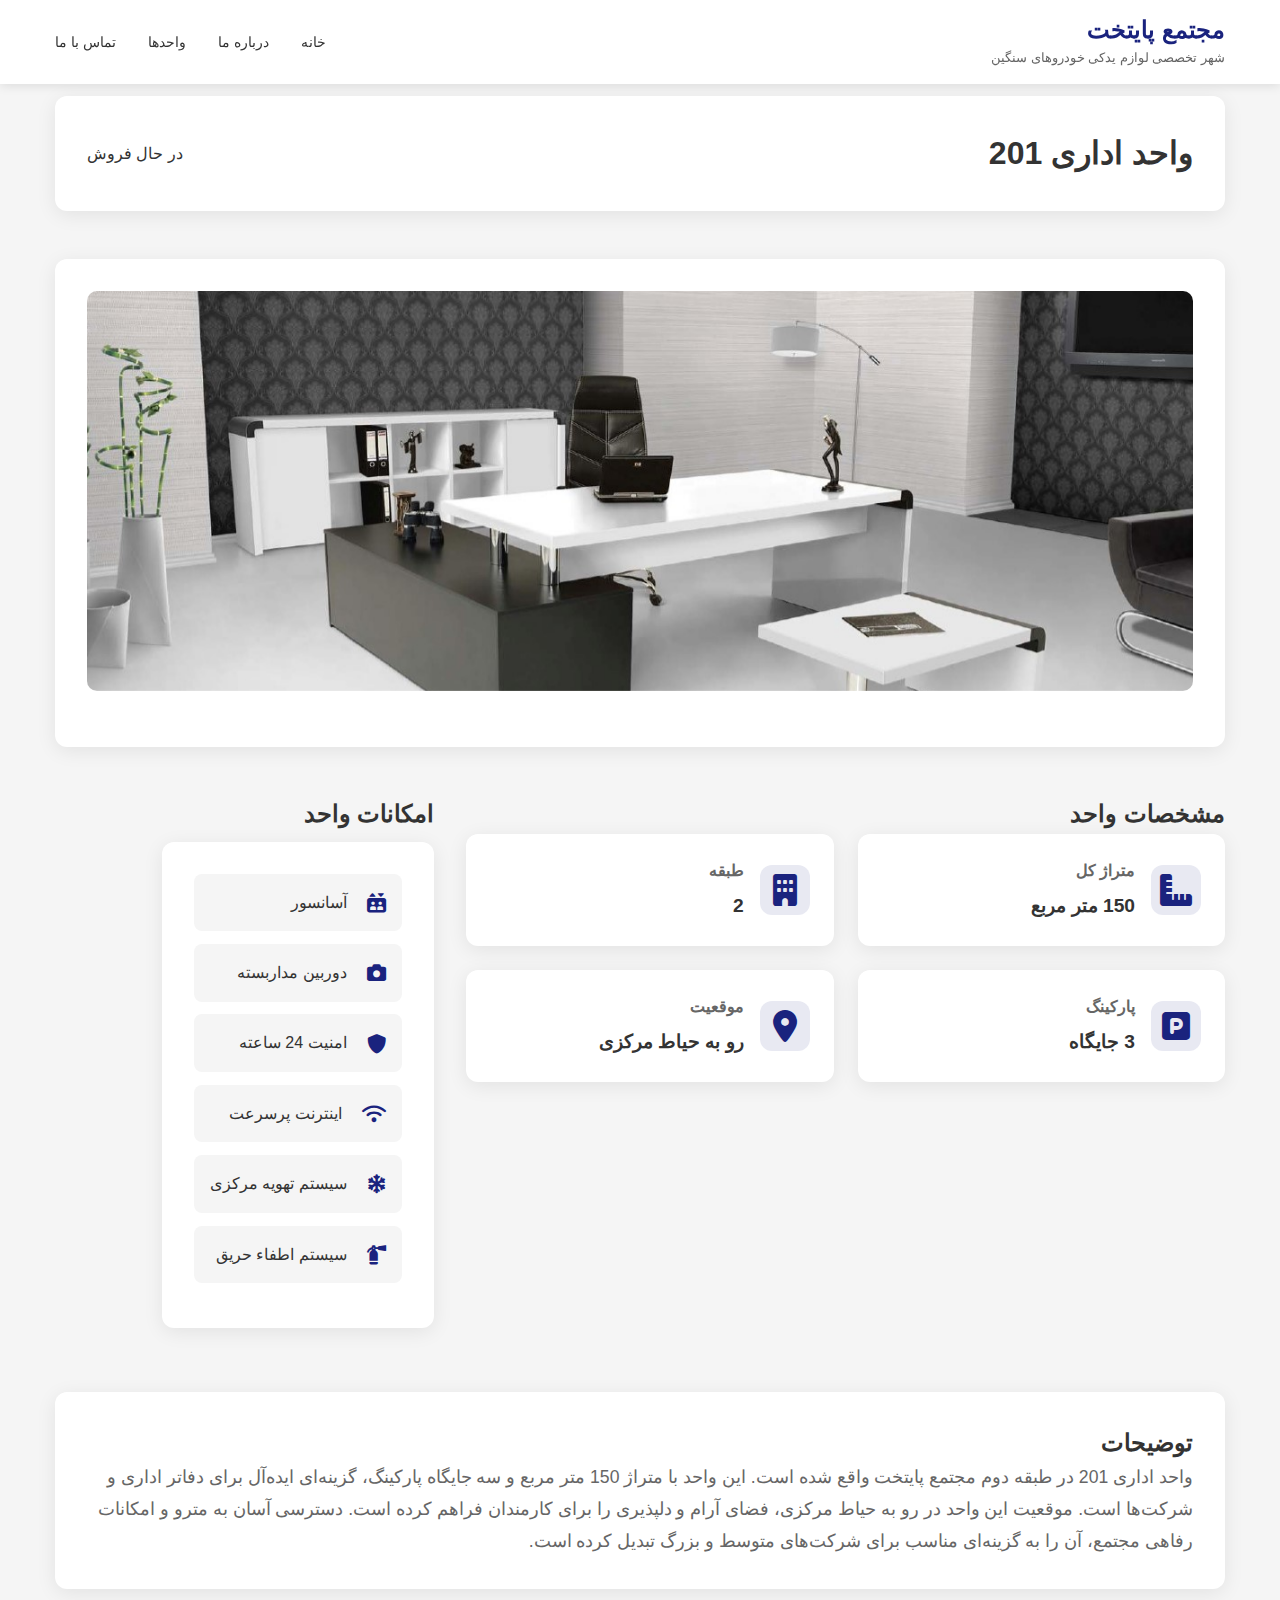
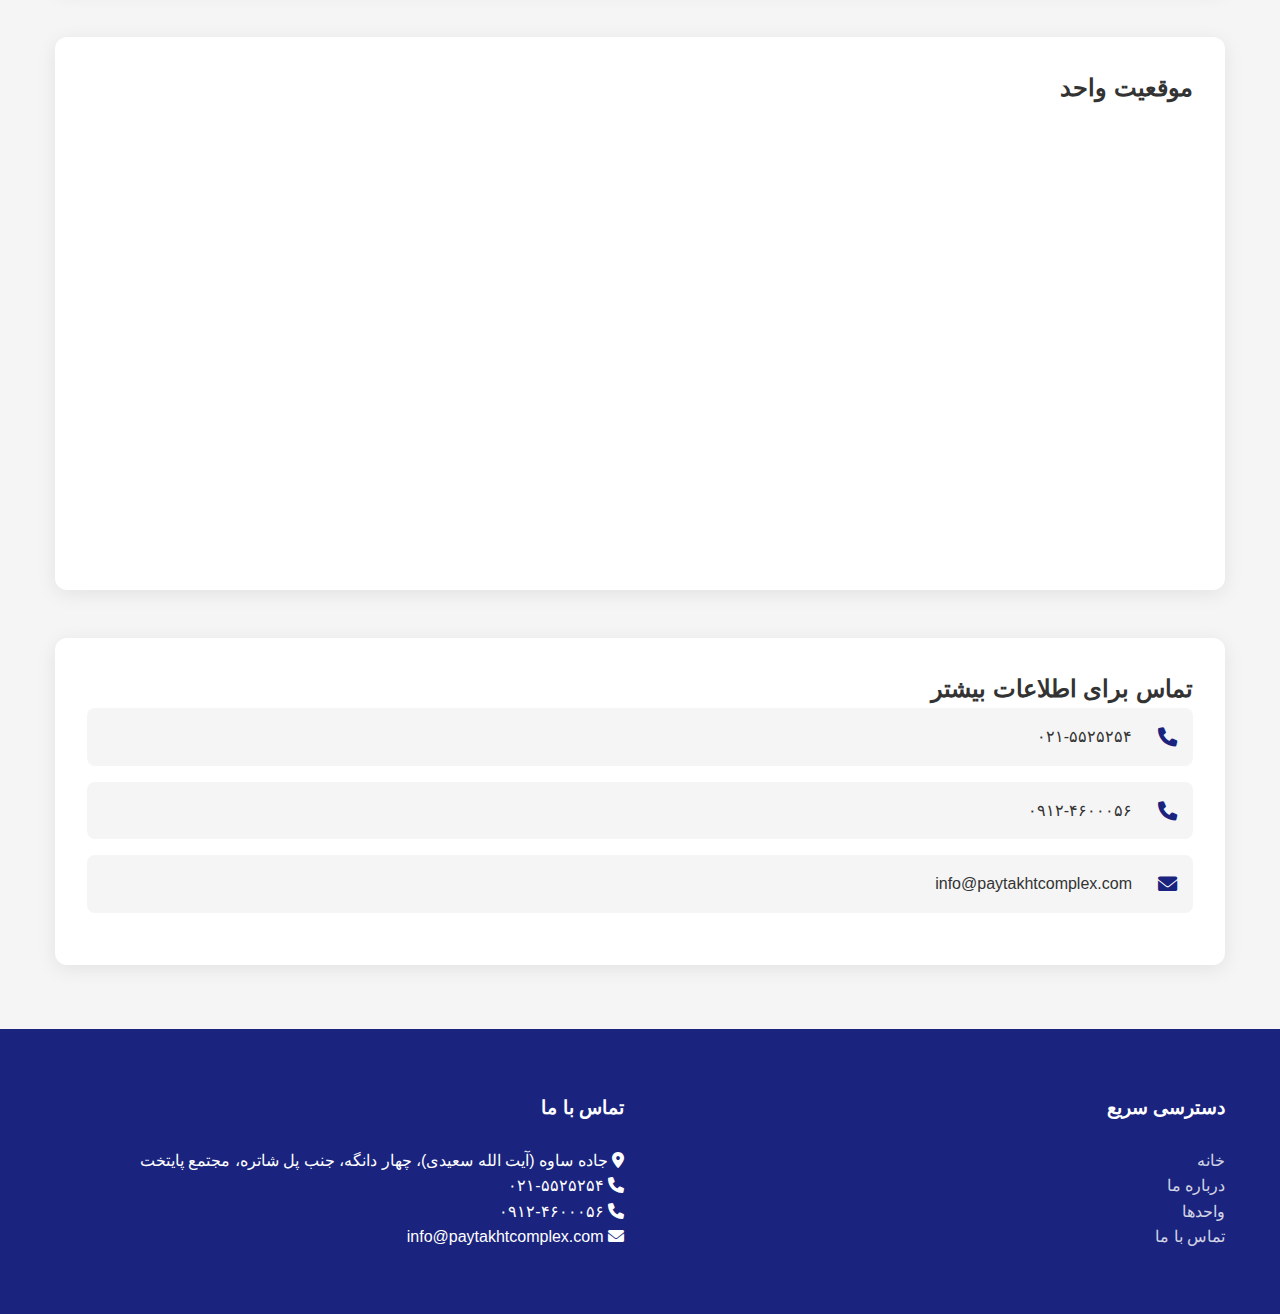
<file: unit4-details.html>
<!DOCTYPE html>
<html lang="fa" dir="rtl">
<head>
    <meta charset="UTF-8">
    <meta name="viewport" content="width=device-width, initial-scale=1.0">
    <title>واحد اداری 201 - مجتمع پایتخت</title>
    <link rel="stylesheet" href="assets/css/style.css">
    <link rel="stylesheet" href="https://cdnjs.cloudflare.com/ajax/libs/font-awesome/6.0.0/css/all.min.css">
</head>
<body>
    <!-- Header -->
    <header class="header">
        <div class="container">
            <a href="index.html" class="logo">
                <h1>مجتمع پایتخت</h1>
                <span class="subtitle">شهر تخصصی لوازم یدکی خودروهای سنگین</span>
            </a>
            <nav>
                <ul>
                    <li><a href="index.html">خانه</a></li>
                    <li><a href="index.html#about">درباره ما</a></li>
                    <li><a href="units.html">واحدها</a></li>
                    <li><a href="index.html#contact">تماس با ما</a></li>
                </ul>
            </nav>
        </div>
    </header>

    <!-- Unit Details -->
    <section class="unit-details">
        <div class="container">
            <div class="unit-header">
                <h1>واحد اداری 201</h1>
                <div class="unit-status">
                    <span class="status-badge available">در حال فروش</span>
                </div>
            </div>

            <div class="unit-gallery">
                <div class="main-image">
                    <img src="assets/images/2.jpg" alt="واحد تجاری 401">
                </div>
            </div>

            <div class="unit-info-grid">
                <div class="unit-specifications">
                    <h2>مشخصات واحد</h2>
                    <div class="specs-grid">
                        <div class="spec-item">
                            <i class="fas fa-ruler-combined"></i>
                            <div class="spec-content">
                                <h3>متراژ کل</h3>
                                <p>150 متر مربع</p>
                            </div>
                        </div>
                        <div class="spec-item">
                            <i class="fas fa-building"></i>
                            <div class="spec-content">
                                <h3>طبقه</h3>
                                <p>2</p>
                            </div>
                        </div>
                        <div class="spec-item">
                            <i class="fas fa-parking"></i>
                            <div class="spec-content">
                                <h3>پارکینگ</h3>
                                <p>3 جایگاه</p>
                            </div>
                        </div>
                        <div class="spec-item">
                            <i class="fas fa-map-marker-alt"></i>
                            <div class="spec-content">
                                <h3>موقعیت</h3>
                                <p>رو به حیاط مرکزی</p>
                            </div>
                        </div>
                    </div>
                </div>

                <div class="unit-amenities">
                    <h2>امکانات واحد</h2>
                    <ul class="amenities-list">
                        <li><i class="fas fa-elevator"></i> آسانسور</li>
                        <li><i class="fas fa-camera"></i> دوربین مداربسته</li>
                        <li><i class="fas fa-shield-alt"></i> امنیت 24 ساعته</li>
                        <li><i class="fas fa-wifi"></i> اینترنت پرسرعت</li>
                        <li><i class="fas fa-snowflake"></i> سیستم تهویه مرکزی</li>
                        <li><i class="fas fa-fire-extinguisher"></i> سیستم اطفاء حریق</li>
                    </ul>
                </div>
            </div>

            <div class="unit-description">
                <h2>توضیحات</h2>
                <p>واحد اداری 201 در طبقه دوم مجتمع پایتخت واقع شده است. این واحد با متراژ 150 متر مربع و سه جایگاه پارکینگ، گزینه‌ای ایده‌آل برای دفاتر اداری و شرکت‌ها است. موقعیت این واحد در رو به حیاط مرکزی، فضای آرام و دلپذیری را برای کارمندان فراهم کرده است. دسترسی آسان به مترو و امکانات رفاهی مجتمع، آن را به گزینه‌ای مناسب برای شرکت‌های متوسط و بزرگ تبدیل کرده است.</p>
            </div>

            <div class="unit-location">
                <h2>موقعیت واحد</h2>
                <div class="location-map">
                    <iframe 
                        src="https://balad.ir/embed?p=4igfiidZmt423C" 
                        width="100%" 
                        height="450" 
                        frameborder="0" 
                        style="border:0;" 
                        allowfullscreen="" 
                        aria-hidden="false" 
                        tabindex="0">
                    </iframe>
                </div>
            </div>

            <div class="contact-section">
                <h2>تماس برای اطلاعات بیشتر</h2>
                <div class="contact-info">
                    <p><i class="fas fa-phone"></i> ۰۲۱-۵۵۲۵۲۵۴</p>
                    <p><i class="fas fa-phone"></i> ۰۹۱۲-۴۶۰۰۰۵۶</p>
                    <p><i class="fas fa-envelope"></i> info@paytakhtcomplex.com</p>
                </div>
            </div>
        </div>
    </section>

    <!-- Footer -->
    <footer class="footer">
        <div class="container">
            <div class="footer-content">
                <div class="footer-section">
                    <h3>دسترسی سریع</h3>
                    <ul>
                        <li><a href="index.html">خانه</a></li>
                        <li><a href="index.html#about">درباره ما</a></li>
                        <li><a href="units.html">واحدها</a></li>
                        <li><a href="index.html#contact">تماس با ما</a></li>
                    </ul>
                </div>
                <div class="footer-section">
                    <h3>تماس با ما</h3>
                    <p><i class="fas fa-map-marker-alt"></i> جاده ساوه (آیت الله سعیدی)، چهار دانگه، جنب پل شاتره، مجتمع پایتخت</p>
                    <p><i class="fas fa-phone"></i> ۰۲۱-۵۵۲۵۲۵۴</p>
                    <p><i class="fas fa-phone"></i> ۰۹۱۲-۴۶۰۰۰۵۶</p>
                    <p><i class="fas fa-envelope"></i> info@paytakhtcomplex.com</p>
                </div>
            </div>
        </div>
    </footer>
</body>
</html>
</file>
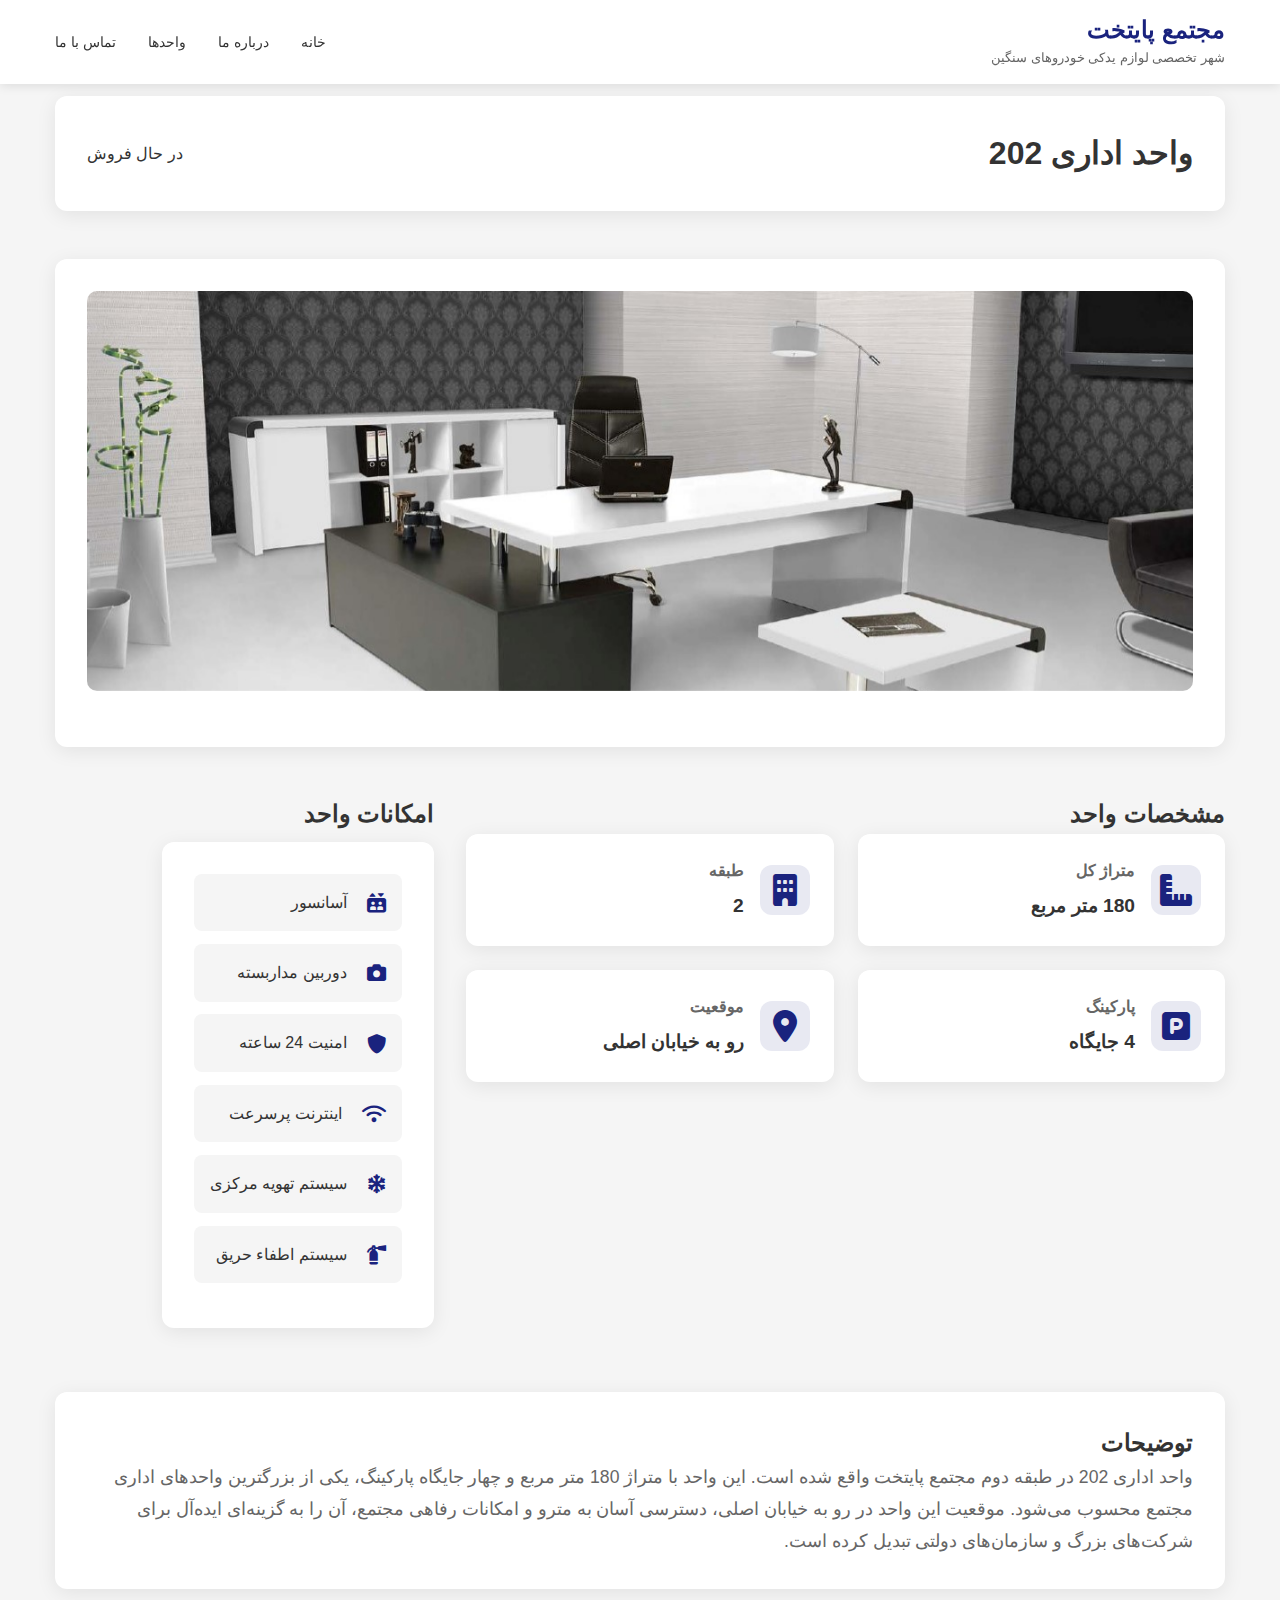
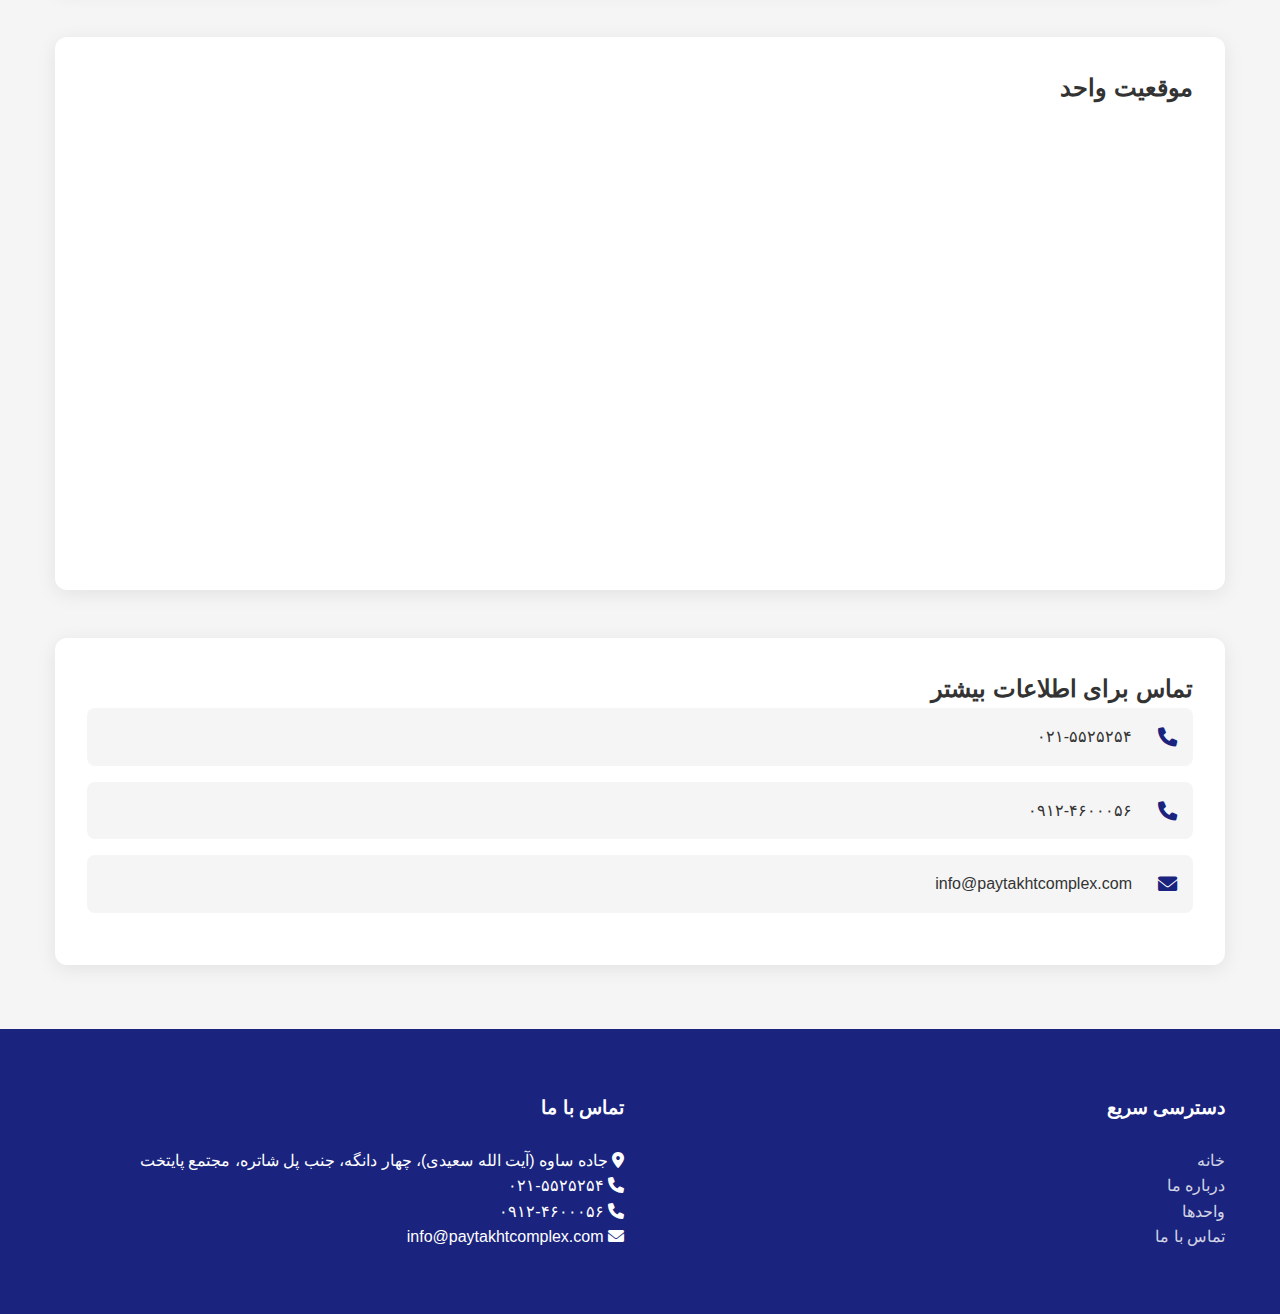
<file: unit5-details.html>
<!DOCTYPE html>
<html lang="fa" dir="rtl">
<head>
    <meta charset="UTF-8">
    <meta name="viewport" content="width=device-width, initial-scale=1.0">
    <title>واحد اداری 202 - مجتمع پایتخت</title>
    <link rel="stylesheet" href="assets/css/style.css">
    <link rel="stylesheet" href="https://cdnjs.cloudflare.com/ajax/libs/font-awesome/6.0.0/css/all.min.css">
</head>
<body>
    <!-- Header -->
    <header class="header">
        <div class="container">
            <a href="index.html" class="logo">
                <h1>مجتمع پایتخت</h1>
                <span class="subtitle">شهر تخصصی لوازم یدکی خودروهای سنگین</span>
            </a>
            <nav>
                <ul>
                    <li><a href="index.html">خانه</a></li>
                    <li><a href="index.html#about">درباره ما</a></li>
                    <li><a href="units.html">واحدها</a></li>
                    <li><a href="index.html#contact">تماس با ما</a></li>
                </ul>
            </nav>
        </div>
    </header>

    <!-- Unit Details -->
    <section class="unit-details">
        <div class="container">
            <div class="unit-header">
                <h1>واحد اداری 202</h1>
                <div class="unit-status">
                    <span class="status-badge available">در حال فروش</span>
                </div>
            </div>

            <div class="unit-gallery">
                <div class="main-image">
                    <img src="assets/images/2.jpg" alt="واحد تجاری 501">
                </div>
            </div>

            <div class="unit-info-grid">
                <div class="unit-specifications">
                    <h2>مشخصات واحد</h2>
                    <div class="specs-grid">
                        <div class="spec-item">
                            <i class="fas fa-ruler-combined"></i>
                            <div class="spec-content">
                                <h3>متراژ کل</h3>
                                <p>180 متر مربع</p>
                            </div>
                        </div>
                        <div class="spec-item">
                            <i class="fas fa-building"></i>
                            <div class="spec-content">
                                <h3>طبقه</h3>
                                <p>2</p>
                            </div>
                        </div>
                        <div class="spec-item">
                            <i class="fas fa-parking"></i>
                            <div class="spec-content">
                                <h3>پارکینگ</h3>
                                <p>4 جایگاه</p>
                            </div>
                        </div>
                        <div class="spec-item">
                            <i class="fas fa-map-marker-alt"></i>
                            <div class="spec-content">
                                <h3>موقعیت</h3>
                                <p>رو به خیابان اصلی</p>
                            </div>
                        </div>
                    </div>
                </div>

                <div class="unit-amenities">
                    <h2>امکانات واحد</h2>
                    <ul class="amenities-list">
                        <li><i class="fas fa-elevator"></i> آسانسور</li>
                        <li><i class="fas fa-camera"></i> دوربین مداربسته</li>
                        <li><i class="fas fa-shield-alt"></i> امنیت 24 ساعته</li>
                        <li><i class="fas fa-wifi"></i> اینترنت پرسرعت</li>
                        <li><i class="fas fa-snowflake"></i> سیستم تهویه مرکزی</li>
                        <li><i class="fas fa-fire-extinguisher"></i> سیستم اطفاء حریق</li>
                    </ul>
                </div>
            </div>

            <div class="unit-description">
                <h2>توضیحات</h2>
                <p>واحد اداری 202 در طبقه دوم مجتمع پایتخت واقع شده است. این واحد با متراژ 180 متر مربع و چهار جایگاه پارکینگ، یکی از بزرگترین واحدهای اداری مجتمع محسوب می‌شود. موقعیت این واحد در رو به خیابان اصلی، دسترسی آسان به مترو و امکانات رفاهی مجتمع، آن را به گزینه‌ای ایده‌آل برای شرکت‌های بزرگ و سازمان‌های دولتی تبدیل کرده است.</p>
            </div>

            <div class="unit-location">
                <h2>موقعیت واحد</h2>
                <div class="location-map">
                    <iframe 
                        src="https://balad.ir/embed?p=4igfiidZmt423C" 
                        width="100%" 
                        height="450" 
                        frameborder="0" 
                        style="border:0;" 
                        allowfullscreen="" 
                        aria-hidden="false" 
                        tabindex="0">
                    </iframe>
                </div>
            </div>

            <div class="contact-section">
                <h2>تماس برای اطلاعات بیشتر</h2>
                <div class="contact-info">
                    <p><i class="fas fa-phone"></i> ۰۲۱-۵۵۲۵۲۵۴</p>
                    <p><i class="fas fa-phone"></i> ۰۹۱۲-۴۶۰۰۰۵۶</p>
                    <p><i class="fas fa-envelope"></i> info@paytakhtcomplex.com</p>
                </div>
            </div>
        </div>
    </section>

    <!-- Footer -->
    <footer class="footer">
        <div class="container">
            <div class="footer-content">
                <div class="footer-section">
                    <h3>دسترسی سریع</h3>
                    <ul>
                        <li><a href="index.html">خانه</a></li>
                        <li><a href="index.html#about">درباره ما</a></li>
                        <li><a href="units.html">واحدها</a></li>
                        <li><a href="index.html#contact">تماس با ما</a></li>
                    </ul>
                </div>
                <div class="footer-section">
                    <h3>تماس با ما</h3>
                    <p><i class="fas fa-map-marker-alt"></i> جاده ساوه (آیت الله سعیدی)، چهار دانگه، جنب پل شاتره، مجتمع پایتخت</p>
                    <p><i class="fas fa-phone"></i> ۰۲۱-۵۵۲۵۲۵۴</p>
                    <p><i class="fas fa-phone"></i> ۰۹۱۲-۴۶۰۰۰۵۶</p>
                    <p><i class="fas fa-envelope"></i> info@paytakhtcomplex.com</p>
                </div>
            </div>
        </div>
    </footer>
</body>
</html>
</file>
<file: assets/css/style.css>
��/ *   R e s e t   &   B a s e   S t y l e s   * / 
 *   { 
     m a r g i n :   0 ; 
     p a d d i n g :   0 ; 
     b o x - s i z i n g :   b o r d e r - b o x ; 
 } 
 
 : r o o t   { 
     - - p r i m a r y - c o l o r :   # 1 a 2 3 7 e ; 
     - - s e c o n d a r y - c o l o r :   # 0 d 4 7 a 1 ; 
     - - a c c e n t - c o l o r :   # 2 9 6 2 f f ; 
     - - t e x t - c o l o r :   # 3 3 3 ; 
     - - l i g h t - b g :   # f 5 f 5 f 5 ; 
     - - w h i t e :   # f f f f f f ; 
     - - s h a d o w :   0   2 p x   1 0 p x   r g b a ( 0 ,   0 ,   0 ,   0 . 1 ) ; 
 } 
 
 h t m l ,   b o d y   { 
     w i d t h :   1 0 0 % ; 
     m i n - h e i g h t :   1 0 0 v h ; 
     o v e r f l o w - x :   h i d d e n ; 
     p o s i t i o n :   r e l a t i v e ; 
 } 
 
 b o d y   { 
     f o n t - f a m i l y :   ' V a z i r m a t n ' ,   s a n s - s e r i f ; 
     l i n e - h e i g h t :   1 . 6 ; 
     c o l o r :   v a r ( - - t e x t - c o l o r ) ; 
     b a c k g r o u n d - c o l o r :   v a r ( - - l i g h t - b g ) ; 
 } 
 
 . c o n t a i n e r   { 
     w i d t h :   1 0 0 % ; 
     m a x - w i d t h :   1 2 0 0 p x ; 
     m a r g i n :   0   a u t o ; 
     p a d d i n g :   0   1 5 p x ; 
 } 
 
 / *   H e a d e r   S t y l e s   * / 
 . h e a d e r   { 
     p o s i t i o n :   f i x e d ; 
     t o p :   0 ; 
     r i g h t :   0 ; 
     l e f t :   0 ; 
     w i d t h :   1 0 0 % ; 
     b a c k g r o u n d :   v a r ( - - w h i t e ) ; 
     b o x - s h a d o w :   v a r ( - - s h a d o w ) ; 
     z - i n d e x :   1 0 0 0 ; 
     p a d d i n g :   1 r e m   0 ; 
 } 
 
 . h e a d e r   . c o n t a i n e r   { 
     d i s p l a y :   f l e x ; 
     j u s t i f y - c o n t e n t :   s p a c e - b e t w e e n ; 
     a l i g n - i t e m s :   c e n t e r ; 
     p a d d i n g :   0   1 5 p x ; 
 } 
 
 . l o g o   { 
     t e x t - d e c o r a t i o n :   n o n e ; 
     c o l o r :   v a r ( - - t e x t - c o l o r ) ; 
     d i s p l a y :   f l e x ; 
     f l e x - d i r e c t i o n :   c o l u m n ; 
     z - i n d e x :   1 0 0 1 ; 
 } 
 
 . l o g o   i m g   { 
     m a x - w i d t h :   1 5 0 p x ; 
     h e i g h t :   a u t o ; 
 } 
 
 . l o g o   h 1   { 
     f o n t - s i z e :   1 . 5 r e m ; 
     m a r g i n :   0 ; 
     c o l o r :   v a r ( - - p r i m a r y - c o l o r ) ; 
     l i n e - h e i g h t :   1 . 2 ; 
 } 
 
 . l o g o   . s u b t i t l e   { 
     f o n t - s i z e :   0 . 8 r e m ; 
     c o l o r :   # 6 6 6 ; 
     m a r g i n - t o p :   0 . 2 r e m ; 
 } 
 
 / *   M e n u   T o g g l e   B u t t o n   * / 
 . m e n u - t o g g l e   { 
     d i s p l a y :   n o n e ; 
     b a c k g r o u n d :   n o n e ; 
     b o r d e r :   n o n e ; 
     p a d d i n g :   1 0 p x ; 
     c u r s o r :   p o i n t e r ; 
     z - i n d e x :   1 0 0 1 ; 
 } 
 
 . h a m b u r g e r   { 
     w i d t h :   2 4 p x ; 
     h e i g h t :   2 0 p x ; 
     p o s i t i o n :   r e l a t i v e ; 
 } 
 
 . h a m b u r g e r   s p a n   { 
     d i s p l a y :   b l o c k ; 
     w i d t h :   1 0 0 % ; 
     h e i g h t :   2 p x ; 
     b a c k g r o u n d :   v a r ( - - p r i m a r y - c o l o r ) ; 
     p o s i t i o n :   a b s o l u t e ; 
     l e f t :   0 ; 
     t r a n s i t i o n :   0 . 3 s ; 
 } 
 
 . h a m b u r g e r   s p a n : n t h - c h i l d ( 1 )   {   t o p :   0 ;   } 
 . h a m b u r g e r   s p a n : n t h - c h i l d ( 2 )   {   t o p :   5 0 % ;   t r a n s f o r m :   t r a n s l a t e Y ( - 5 0 % ) ;   } 
 . h a m b u r g e r   s p a n : n t h - c h i l d ( 3 )   {   b o t t o m :   0 ;   } 
 
 / *   N a v i g a t i o n   * / 
 . m a i n - n a v   { 
     d i s p l a y :   f l e x ; 
     a l i g n - i t e m s :   c e n t e r ; 
 } 
 
 . m a i n - n a v   u l   { 
     d i s p l a y :   f l e x ; 
     g a p :   2 r e m ; 
     l i s t - s t y l e :   n o n e ; 
     m a r g i n :   0 ; 
     p a d d i n g :   0 ; 
 } 
 
 . m a i n - n a v   a   { 
     c o l o r :   v a r ( - - t e x t - c o l o r ) ; 
     t e x t - d e c o r a t i o n :   n o n e ; 
     f o n t - w e i g h t :   5 0 0 ; 
     f o n t - s i z e :   1 r e m ; 
     p a d d i n g :   0 . 5 r e m   1 r e m ; 
     b o r d e r - r a d i u s :   8 p x ; 
     t r a n s i t i o n :   0 . 3 s ; 
 } 
 
 . m a i n - n a v   a : h o v e r , 
 . m a i n - n a v   a . a c t i v e   { 
     c o l o r :   v a r ( - - p r i m a r y - c o l o r ) ; 
     b a c k g r o u n d :   r g b a ( 2 6 ,   3 5 ,   1 2 6 ,   0 . 0 5 ) ; 
 } 
 
 / *   M o b i l e   S t y l e s   * / 
 @ m e d i a   ( m a x - w i d t h :   7 6 8 p x )   { 
     . m e n u - t o g g l e   { 
         d i s p l a y :   b l o c k ; 
     } 
 
     . m e n u - t o g g l e . a c t i v e   . h a m b u r g e r   s p a n : n t h - c h i l d ( 1 )   { 
         t r a n s f o r m :   t r a n s l a t e Y ( 9 p x )   r o t a t e ( 4 5 d e g ) ; 
     } 
 
     . m e n u - t o g g l e . a c t i v e   . h a m b u r g e r   s p a n : n t h - c h i l d ( 2 )   { 
         o p a c i t y :   0 ; 
     } 
 
     . m e n u - t o g g l e . a c t i v e   . h a m b u r g e r   s p a n : n t h - c h i l d ( 3 )   { 
         t r a n s f o r m :   t r a n s l a t e Y ( - 9 p x )   r o t a t e ( - 4 5 d e g ) ; 
     } 
 
     . m a i n - n a v   { 
         p o s i t i o n :   f i x e d ; 
         t o p :   0 ; 
         r i g h t :   - 1 0 0 % ; 
         w i d t h :   8 0 % ; 
         m a x - w i d t h :   3 0 0 p x ; 
         h e i g h t :   1 0 0 v h ; 
         b a c k g r o u n d :   v a r ( - - w h i t e ) ; 
         p a d d i n g :   8 0 p x   2 0 p x   2 0 p x ; 
         t r a n s i t i o n :   0 . 3 s ; 
         b o x - s h a d o w :   - 2 p x   0   5 p x   r g b a ( 0 , 0 , 0 , 0 . 1 ) ; 
     } 
 
     . m a i n - n a v . a c t i v e   { 
         r i g h t :   0 ; 
     } 
 
     . m a i n - n a v   u l   { 
         f l e x - d i r e c t i o n :   c o l u m n ; 
         g a p :   1 r e m ; 
     } 
 
     . m a i n - n a v   a   { 
         d i s p l a y :   b l o c k ; 
         p a d d i n g :   1 r e m ; 
         f o n t - s i z e :   1 . 1 r e m ; 
     } 
 
     . m a i n - n a v   a : h o v e r , 
     . m a i n - n a v   a . a c t i v e   { 
         b a c k g r o u n d :   v a r ( - - p r i m a r y - c o l o r ) ; 
         c o l o r :   v a r ( - - w h i t e ) ; 
     } 
 
     b o d y . m e n u - o p e n   { 
         o v e r f l o w :   h i d d e n ; 
     } 
 
     b o d y . m e n u - o p e n : : a f t e r   { 
         c o n t e n t :   ' ' ; 
         p o s i t i o n :   f i x e d ; 
         t o p :   0 ; 
         l e f t :   0 ; 
         w i d t h :   1 0 0 % ; 
         h e i g h t :   1 0 0 % ; 
         b a c k g r o u n d :   r g b a ( 0 , 0 , 0 , 0 . 5 ) ; 
         z - i n d e x :   9 9 9 ; 
     } 
 } 
 
 @ m e d i a   ( m a x - w i d t h :   4 8 0 p x )   { 
     . l o g o   i m g   { 
         m a x - w i d t h :   1 2 0 p x ; 
     } 
 
     . m a i n - n a v   { 
         w i d t h :   1 0 0 % ; 
         m a x - w i d t h :   n o n e ; 
     } 
 } 
 
 / *   H e r o   S e c t i o n   * / 
 . h e r o   { 
     p a d d i n g :   1 2 0 p x   0   6 0 p x ; 
     b a c k g r o u n d :   l i n e a r - g r a d i e n t ( 1 3 5 d e g ,   v a r ( - - p r i m a r y - c o l o r ) ,   v a r ( - - s e c o n d a r y - c o l o r ) ) ; 
     c o l o r :   v a r ( - - w h i t e ) ; 
     t e x t - a l i g n :   c e n t e r ; 
     w i d t h :   1 0 0 % ; 
 } 
 
 . h e r o - c o n t e n t   { 
     m a x - w i d t h :   8 0 0 p x ; 
     m a r g i n :   0   a u t o ; 
     p a d d i n g :   0 ; 
     w i d t h :   1 0 0 % ; 
 } 
 
 . h e r o   h 1   { 
     f o n t - s i z e :   2 . 5 r e m ; 
     m a r g i n - b o t t o m :   2 r e m ; 
     c o l o r :   v a r ( - - w h i t e ) ; 
 } 
 
 . h e r o - i m g   { 
     w i d t h :   1 0 0 % ; 
     m a x - w i d t h :   6 0 0 p x ; 
     h e i g h t :   a u t o ; 
     m a r g i n :   2 r e m   a u t o ; 
     b o r d e r - r a d i u s :   1 0 p x ; 
     b o x - s h a d o w :   v a r ( - - s h a d o w ) ; 
 } 
 
 . h e r o   p   { 
     f o n t - s i z e :   1 . 2 r e m ; 
     m a r g i n - b o t t o m :   2 r e m ; 
     c o l o r :   v a r ( - - w h i t e ) ; 
 } 
 
 . h e r o - f e a t u r e s   { 
     d i s p l a y :   f l e x ; 
     j u s t i f y - c o n t e n t :   c e n t e r ; 
     g a p :   3 r e m ; 
     m a r g i n :   2 r e m   0 ; 
     f l e x - w r a p :   w r a p ; 
 } 
 
 . f e a t u r e   { 
     d i s p l a y :   f l e x ; 
     a l i g n - i t e m s :   c e n t e r ; 
     g a p :   0 . 5 r e m ; 
     b a c k g r o u n d :   r g b a ( 2 5 5 ,   2 5 5 ,   2 5 5 ,   0 . 1 ) ; 
     p a d d i n g :   1 r e m   2 r e m ; 
     b o r d e r - r a d i u s :   5 0 p x ; 
     b a c k d r o p - f i l t e r :   b l u r ( 5 p x ) ; 
 } 
 
 . f e a t u r e   i   { 
     c o l o r :   v a r ( - - w h i t e ) ; 
     f o n t - s i z e :   1 . 5 r e m ; 
 } 
 
 . f e a t u r e   s p a n   { 
     c o l o r :   v a r ( - - w h i t e ) ; 
     f o n t - w e i g h t :   5 0 0 ; 
 } 
 
 / *   A b o u t   S e c t i o n   * / 
 . a b o u t   { 
     p a d d i n g :   4 r e m   0 ; 
     b a c k g r o u n d - c o l o r :   v a r ( - - w h i t e ) ; 
 } 
 
 . a b o u t - c o n t e n t   { 
     m a x - w i d t h :   8 0 0 p x ; 
     m a r g i n :   0   a u t o ; 
     p a d d i n g :   0 ; 
     w i d t h :   1 0 0 % ; 
 } 
 
 . a b o u t - t e x t   p   { 
     m a r g i n - b o t t o m :   2 r e m ; 
     f o n t - s i z e :   1 . 1 r e m ; 
     l i n e - h e i g h t :   1 . 8 ; 
 } 
 
 . a b o u t - v i d e o   { 
     m a r g i n :   2 r e m   0 ; 
     t e x t - a l i g n :   c e n t e r ; 
 } 
 
 . a b o u t - v i d e o   v i d e o   { 
     m a x - w i d t h :   1 0 0 % ; 
     b o r d e r - r a d i u s :   1 0 p x ; 
     b o x - s h a d o w :   v a r ( - - s h a d o w ) ; 
     m a x - w i d t h :   6 0 0 p x ; 
 } 
 
 . a m e n i t i e s   { 
     m a r g i n - t o p :   2 r e m ; 
 } 
 
 . a m e n i t i e s   h 3   { 
     c o l o r :   v a r ( - - p r i m a r y - c o l o r ) ; 
     m a r g i n - b o t t o m :   1 . 5 r e m ; 
     f o n t - s i z e :   1 . 5 r e m ; 
 } 
 
 . a m e n i t i e s   u l   { 
     l i s t - s t y l e :   n o n e ; 
     d i s p l a y :   g r i d ; 
     g r i d - t e m p l a t e - c o l u m n s :   r e p e a t ( a u t o - f i t ,   m i n m a x ( 2 0 0 p x ,   1 f r ) ) ; 
     g a p :   1 r e m ; 
 } 
 
 . a m e n i t i e s   l i   { 
     d i s p l a y :   f l e x ; 
     a l i g n - i t e m s :   c e n t e r ; 
     g a p :   0 . 5 r e m ; 
     p a d d i n g :   0 . 8 r e m ; 
     b a c k g r o u n d :   v a r ( - - l i g h t - b g ) ; 
     b o r d e r - r a d i u s :   8 p x ; 
     t r a n s i t i o n :   t r a n s f o r m   0 . 3 s ; 
 } 
 
 . a m e n i t i e s   l i : h o v e r   { 
     t r a n s f o r m :   t r a n s l a t e Y ( - 2 p x ) ; 
 } 
 
 . a m e n i t i e s   i   { 
     c o l o r :   v a r ( - - p r i m a r y - c o l o r ) ; 
 } 
 
 / *   U n i t s   S e c t i o n   * / 
 . u n i t s   { 
     p a d d i n g :   4 r e m   0 ; 
     b a c k g r o u n d - c o l o r :   v a r ( - - l i g h t - b g ) ; 
 } 
 
 . s e c t i o n - t i t l e   { 
     t e x t - a l i g n :   c e n t e r ; 
     c o l o r :   v a r ( - - p r i m a r y - c o l o r ) ; 
     m a r g i n - b o t t o m :   3 r e m ; 
     f o n t - s i z e :   2 r e m ; 
 } 
 
 . u n i t s - g r i d   { 
     d i s p l a y :   g r i d ; 
     g r i d - t e m p l a t e - c o l u m n s :   r e p e a t ( a u t o - f i t ,   m i n m a x ( 3 0 0 p x ,   1 f r ) ) ; 
     g a p :   2 r e m ; 
     p a d d i n g :   2 r e m   0 ; 
     w i d t h :   1 0 0 % ; 
 } 
 
 . c a r d   { 
     b a c k g r o u n d :   v a r ( - - w h i t e ) ; 
     b o r d e r - r a d i u s :   1 2 p x ; 
     b o x - s h a d o w :   0   4 p x   2 0 p x   r g b a ( 0 , 0 , 0 , 0 . 0 8 ) ; 
     t r a n s i t i o n :   a l l   0 . 3 s   e a s e ; 
     t e x t - d e c o r a t i o n :   n o n e ; 
     c o l o r :   i n h e r i t ; 
     d i s p l a y :   b l o c k ; 
     c u r s o r :   p o i n t e r ; 
     p o s i t i o n :   r e l a t i v e ; 
     o v e r f l o w :   h i d d e n ; 
     w i d t h :   1 0 0 % ; 
     m a r g i n :   0   0   1 r e m   0 ; 
     w i l l - c h a n g e :   t r a n s f o r m ; 
 } 
 
 . c a r d : h o v e r   { 
     t r a n s f o r m :   t r a n s l a t e Y ( - 5 p x ) ; 
     b o x - s h a d o w :   0   8 p x   3 0 p x   r g b a ( 0 , 0 , 0 , 0 . 1 2 ) ; 
 } 
 
 . c a r d   i m g   { 
     w i d t h :   1 0 0 % ; 
     h e i g h t :   2 5 0 p x ; 
     o b j e c t - f i t :   c o v e r ; 
     b o r d e r - r a d i u s :   1 2 p x   1 2 p x   0   0 ; 
     t r a n s i t i o n :   t r a n s f o r m   0 . 3 s   e a s e ; 
     w i l l - c h a n g e :   t r a n s f o r m ; 
 } 
 
 . c a r d : h o v e r   i m g   { 
     t r a n s f o r m :   s c a l e ( 1 . 0 5 ) ; 
 } 
 
 . c a r d - c o n t e n t   { 
     p a d d i n g :   1 . 5 r e m ; 
 } 
 
 . c a r d   h 4   { 
     m a r g i n :   0   0   1 r e m ; 
     c o l o r :   v a r ( - - p r i m a r y - c o l o r ) ; 
     f o n t - s i z e :   1 . 2 r e m ; 
 } 
 
 . u n i t - s p e c s   { 
     m a r g i n - b o t t o m :   1 r e m ; 
 } 
 
 . u n i t - s p e c s   p   { 
     m a r g i n :   0 . 5 r e m   0 ; 
     c o l o r :   # 6 6 6 ; 
     f o n t - s i z e :   0 . 9 r e m ; 
 } 
 
 . u n i t - s p e c s   i   { 
     c o l o r :   v a r ( - - p r i m a r y - c o l o r ) ; 
     m a r g i n - l e f t :   0 . 5 r e m ; 
     w i d t h :   2 0 p x ; 
     t e x t - a l i g n :   c e n t e r ; 
 } 
 
 . u n i t - a m e n i t i e s   { 
     d i s p l a y :   f l e x ; 
     f l e x - w r a p :   w r a p ; 
     g a p :   0 . 5 r e m ; 
     m a r g i n - b o t t o m :   1 r e m ; 
 } 
 
 . u n i t - a m e n i t i e s   s p a n   { 
     b a c k g r o u n d :   # f 5 f 5 f 5 ; 
     p a d d i n g :   0 . 3 r e m   0 . 8 r e m ; 
     b o r d e r - r a d i u s :   2 0 p x ; 
     f o n t - s i z e :   0 . 8 r e m ; 
     c o l o r :   # 6 6 6 ; 
 } 
 
 . u n i t - a m e n i t i e s   i   { 
     c o l o r :   v a r ( - - p r i m a r y - c o l o r ) ; 
     m a r g i n - l e f t :   0 . 3 r e m ; 
 } 
 
 . c a r d - b u t t o n s   { 
     t e x t - a l i g n :   c e n t e r ; 
     m a r g i n - t o p :   1 . 5 r e m ; 
 } 
 
 . c a r d - b u t t o n s   . b t n   { 
     d i s p l a y :   i n l i n e - b l o c k ; 
     p a d d i n g :   0 . 8 r e m   1 . 5 r e m ; 
     b a c k g r o u n d :   v a r ( - - p r i m a r y - c o l o r ) ; 
     c o l o r :   v a r ( - - w h i t e ) ; 
     t e x t - d e c o r a t i o n :   n o n e ; 
     b o r d e r - r a d i u s :   8 p x ; 
     f o n t - w e i g h t :   5 0 0 ; 
     t r a n s i t i o n :   a l l   0 . 3 s   e a s e ; 
     b o r d e r :   n o n e ; 
     c u r s o r :   p o i n t e r ; 
     w i d t h :   1 0 0 % ; 
     m a x - w i d t h :   2 0 0 p x ; 
 } 
 
 . c a r d - b u t t o n s   . b t n : h o v e r   { 
     b a c k g r o u n d :   v a r ( - - s e c o n d a r y - c o l o r ) ; 
     t r a n s f o r m :   t r a n s l a t e Y ( - 2 p x ) ; 
 } 
 
 . c a r d - b a d g e   { 
     p o s i t i o n :   a b s o l u t e ; 
     t o p :   1 r e m ; 
     r i g h t :   1 r e m ; 
     b a c k g r o u n d :   v a r ( - - p r i m a r y - c o l o r ) ; 
     c o l o r :   v a r ( - - w h i t e ) ; 
     p a d d i n g :   0 . 3 r e m   0 . 8 r e m ; 
     b o r d e r - r a d i u s :   2 0 p x ; 
     f o n t - s i z e :   0 . 8 r e m ; 
     z - i n d e x :   1 ; 
 } 
 
 / *   B u t t o n s   * / 
 . b t n   { 
     d i s p l a y :   i n l i n e - b l o c k ; 
     p a d d i n g :   1 r e m   2 . 5 r e m ; 
     b a c k g r o u n d :   v a r ( - - w h i t e ) ; 
     c o l o r :   v a r ( - - p r i m a r y - c o l o r ) ; 
     t e x t - d e c o r a t i o n :   n o n e ; 
     b o r d e r - r a d i u s :   5 0 p x ; 
     f o n t - w e i g h t :   5 0 0 ; 
     t r a n s i t i o n :   a l l   0 . 3 s ; 
     b o r d e r :   2 p x   s o l i d   v a r ( - - w h i t e ) ; 
 } 
 
 . b t n : h o v e r   { 
     b a c k g r o u n d :   t r a n s p a r e n t ; 
     c o l o r :   v a r ( - - w h i t e ) ; 
 } 
 
 / *   F o o t e r   * / 
 . f o o t e r   { 
     b a c k g r o u n d :   v a r ( - - p r i m a r y - c o l o r ) ; 
     c o l o r :   v a r ( - - w h i t e ) ; 
     p a d d i n g :   4 r e m   0   2 r e m ; 
 } 
 
 . f o o t e r - c o n t e n t   { 
     d i s p l a y :   g r i d ; 
     g r i d - t e m p l a t e - c o l u m n s :   r e p e a t ( a u t o - f i t ,   m i n m a x ( 2 5 0 p x ,   1 f r ) ) ; 
     g a p :   2 r e m ; 
     m a r g i n - b o t t o m :   2 r e m ; 
     p a d d i n g :   0 ; 
     w i d t h :   1 0 0 % ; 
 } 
 
 . f o o t e r - s e c t i o n   h 3   { 
     m a r g i n - b o t t o m :   1 . 5 r e m ; 
     f o n t - s i z e :   1 . 2 r e m ; 
 } 
 
 . f o o t e r - s e c t i o n   u l   { 
     l i s t - s t y l e :   n o n e ; 
 } 
 
 . f o o t e r - s e c t i o n   a   { 
     c o l o r :   v a r ( - - w h i t e ) ; 
     t e x t - d e c o r a t i o n :   n o n e ; 
     o p a c i t y :   0 . 8 ; 
     t r a n s i t i o n :   o p a c i t y   0 . 3 s ; 
 } 
 
 . f o o t e r - s e c t i o n   a : h o v e r   { 
     o p a c i t y :   1 ; 
 } 
 
 . f o o t e r - b o t t o m   { 
     t e x t - a l i g n :   c e n t e r ; 
     p a d d i n g - t o p :   2 r e m ; 
     b o r d e r - t o p :   1 p x   s o l i d   r g b a ( 2 5 5 ,   2 5 5 ,   2 5 5 ,   0 . 1 ) ; 
 } 
 
 / *   F e a t u r e s   S e c t i o n   * / 
 . f e a t u r e s   { 
     p a d d i n g :   4 r e m   0 ; 
     b a c k g r o u n d - c o l o r :   v a r ( - - w h i t e ) ; 
 } 
 
 . f e a t u r e s - g r i d   { 
     d i s p l a y :   g r i d ; 
     g r i d - t e m p l a t e - c o l u m n s :   r e p e a t ( a u t o - f i t ,   m i n m a x ( 2 8 0 p x ,   1 f r ) ) ; 
     g a p :   2 r e m ; 
     m a r g i n - t o p :   2 r e m ; 
     w i d t h :   1 0 0 % ; 
 } 
 
 . f e a t u r e - c a r d   { 
     b a c k g r o u n d :   v a r ( - - w h i t e ) ; 
     b o r d e r - r a d i u s :   1 5 p x ; 
     p a d d i n g :   2 r e m ; 
     t e x t - a l i g n :   c e n t e r ; 
     t r a n s i t i o n :   t r a n s f o r m   0 . 3 s ; 
     b o x - s h a d o w :   v a r ( - - s h a d o w ) ; 
     d i s p l a y :   f l e x ; 
     f l e x - d i r e c t i o n :   c o l u m n ; 
     a l i g n - i t e m s :   c e n t e r ; 
     g a p :   1 r e m ; 
     w i d t h :   1 0 0 % ; 
     m a r g i n :   0   0   1 r e m   0 ; 
 } 
 
 . f e a t u r e - c a r d : h o v e r   { 
     t r a n s f o r m :   t r a n s l a t e Y ( - 5 p x ) ; 
 } 
 
 . f e a t u r e - i c o n   { 
     w i d t h :   7 0 p x ; 
     h e i g h t :   7 0 p x ; 
     b a c k g r o u n d :   v a r ( - - p r i m a r y - c o l o r ) ; 
     b o r d e r - r a d i u s :   5 0 % ; 
     d i s p l a y :   f l e x ; 
     a l i g n - i t e m s :   c e n t e r ; 
     j u s t i f y - c o n t e n t :   c e n t e r ; 
     m a r g i n - b o t t o m :   1 r e m ; 
 } 
 
 . f e a t u r e - i c o n   i   { 
     f o n t - s i z e :   1 . 8 r e m ; 
     c o l o r :   v a r ( - - w h i t e ) ; 
 } 
 
 . f e a t u r e - c o n t e n t   h 3   { 
     c o l o r :   v a r ( - - p r i m a r y - c o l o r ) ; 
     f o n t - s i z e :   1 . 2 r e m ; 
     m a r g i n - b o t t o m :   0 . 5 r e m ; 
 } 
 
 . f e a t u r e - c o n t e n t   p   { 
     c o l o r :   v a r ( - - t e x t - c o l o r ) ; 
     f o n t - s i z e :   0 . 9 5 r e m ; 
     l i n e - h e i g h t :   1 . 6 ; 
 } 
 
 / *   S e a r c h   S e c t i o n   * / 
 . s e a r c h - s e c t i o n   { 
     b a c k g r o u n d :   v a r ( - - w h i t e ) ; 
     p a d d i n g :   2 r e m   0 ; 
     m a r g i n - t o p :   7 0 p x ; 
     b o x - s h a d o w :   v a r ( - - s h a d o w ) ; 
 } 
 
 . s e a r c h - c o n t a i n e r   { 
     m a x - w i d t h :   1 2 0 0 p x ; 
     m a r g i n :   0   a u t o ; 
     p a d d i n g :   0   1 5 p x ; 
 } 
 
 . s e a r c h - b o x   { 
     d i s p l a y :   f l e x ; 
     a l i g n - i t e m s :   c e n t e r ; 
     b a c k g r o u n d :   v a r ( - - w h i t e ) ; 
     b o r d e r :   2 p x   s o l i d   v a r ( - - p r i m a r y - c o l o r ) ; 
     b o r d e r - r a d i u s :   1 2 p x ; 
     p a d d i n g :   0 . 8 r e m   1 . 5 r e m ; 
     m a r g i n - b o t t o m :   1 . 5 r e m ; 
     t r a n s i t i o n :   a l l   0 . 3 s   e a s e ; 
 } 
 
 . s e a r c h - b o x   i n p u t   { 
     f l e x :   1 ; 
     b o r d e r :   n o n e ; 
     o u t l i n e :   n o n e ; 
     f o n t - s i z e :   1 r e m ; 
     c o l o r :   v a r ( - - t e x t - c o l o r ) ; 
     b a c k g r o u n d :   t r a n s p a r e n t ; 
     p a d d i n g :   0 . 5 r e m ; 
 } 
 
 . s e a r c h - b o x   b u t t o n   { 
     b a c k g r o u n d :   v a r ( - - p r i m a r y - c o l o r ) ; 
     c o l o r :   v a r ( - - w h i t e ) ; 
     b o r d e r :   n o n e ; 
     p a d d i n g :   0 . 8 r e m   1 . 5 r e m ; 
     b o r d e r - r a d i u s :   8 p x ; 
     c u r s o r :   p o i n t e r ; 
     t r a n s i t i o n :   a l l   0 . 3 s   e a s e ; 
 } 
 
 . s e a r c h - b o x   b u t t o n : h o v e r   { 
     b a c k g r o u n d :   v a r ( - - s e c o n d a r y - c o l o r ) ; 
 } 
 
 / *   F i l t e r   C o n t a i n e r   * / 
 . f i l t e r - c o n t a i n e r   { 
     d i s p l a y :   f l e x ; 
     j u s t i f y - c o n t e n t :   s p a c e - b e t w e e n ; 
     a l i g n - i t e m s :   c e n t e r ; 
     g a p :   1 r e m ; 
     m a r g i n :   1 r e m   0 ; 
     b a c k g r o u n d :   v a r ( - - w h i t e ) ; 
     p a d d i n g :   1 r e m ; 
     b o r d e r - r a d i u s :   1 2 p x ; 
     b o x - s h a d o w :   v a r ( - - s h a d o w ) ; 
     p o s i t i o n :   s t i c k y ; 
     t o p :   7 0 p x ; 
     z - i n d e x :   1 0 0 ; 
     w i d t h :   1 0 0 % ; 
 } 
 
 . f i l t e r   s e l e c t   { 
     p a d d i n g :   0 . 8 r e m   1 . 5 r e m ; 
     b o r d e r :   2 p x   s o l i d   v a r ( - - p r i m a r y - c o l o r ) ; 
     b o r d e r - r a d i u s :   8 p x ; 
     f o n t - s i z e :   0 . 9 r e m ; 
     c o l o r :   v a r ( - - t e x t - c o l o r ) ; 
     b a c k g r o u n d :   v a r ( - - w h i t e ) ; 
     c u r s o r :   p o i n t e r ; 
     t r a n s i t i o n :   a l l   0 . 3 s   e a s e ; 
     m i n - w i d t h :   1 5 0 p x ; 
     w i d t h :   1 0 0 % ; 
 } 
 
 . f i l t e r   s e l e c t : h o v e r   { 
     b o r d e r - c o l o r :   v a r ( - - s e c o n d a r y - c o l o r ) ; 
 } 
 
 / *   M o b i l e   M e n u   S t y l e s   * / 
 . m o b i l e - m e n u   { 
     p o s i t i o n :   f i x e d ; 
     t o p :   0 ; 
     r i g h t :   - 1 0 0 % ; 
     w i d t h :   8 0 % ; 
     m a x - w i d t h :   3 0 0 p x ; 
     h e i g h t :   1 0 0 v h ; 
     b a c k g r o u n d :   # f f f ; 
     z - i n d e x :   1 0 0 0 ; 
     t r a n s i t i o n :   0 . 3 s ; 
     b o x - s h a d o w :   - 2 p x   0   5 p x   r g b a ( 0 , 0 , 0 , 0 . 1 ) ; 
 } 
 
 . m o b i l e - m e n u . a c t i v e   { 
     r i g h t :   0 ; 
 } 
 
 . m o b i l e - m e n u   u l   { 
     l i s t - s t y l e :   n o n e ; 
     p a d d i n g :   2 0 p x ; 
     m a r g i n :   0 ; 
 } 
 
 . m o b i l e - m e n u   l i   { 
     m a r g i n :   1 5 p x   0 ; 
 } 
 
 . m o b i l e - m e n u   a   { 
     d i s p l a y :   b l o c k ; 
     p a d d i n g :   1 0 p x ; 
     c o l o r :   v a r ( - - t e x t - c o l o r ) ; 
     t e x t - d e c o r a t i o n :   n o n e ; 
     f o n t - s i z e :   1 6 p x ; 
     b o r d e r - r a d i u s :   5 p x ; 
     t r a n s i t i o n :   0 . 3 s ; 
 } 
 
 . m o b i l e - m e n u   a : h o v e r , 
 . m o b i l e - m e n u   a . a c t i v e   { 
     b a c k g r o u n d :   v a r ( - - p r i m a r y - c o l o r ) ; 
     c o l o r :   # f f f ; 
 } 
 
 . m e n u - o v e r l a y   { 
     p o s i t i o n :   f i x e d ; 
     t o p :   0 ; 
     l e f t :   0 ; 
     w i d t h :   1 0 0 % ; 
     h e i g h t :   1 0 0 % ; 
     b a c k g r o u n d :   r g b a ( 0 , 0 , 0 , 0 . 5 ) ; 
     z - i n d e x :   9 9 9 ; 
     o p a c i t y :   0 ; 
     v i s i b i l i t y :   h i d d e n ; 
     t r a n s i t i o n :   0 . 3 s ; 
 } 
 
 . m e n u - o v e r l a y . a c t i v e   { 
     o p a c i t y :   1 ; 
     v i s i b i l i t y :   v i s i b l e ; 
 } 
 
 @ m e d i a   ( m a x - w i d t h :   7 6 8 p x )   { 
     . h e a d e r   { 
         p a d d i n g :   0 . 5 r e m   0 ; 
     } 
 
     . h e a d e r   . c o n t a i n e r   { 
         p a d d i n g :   0   1 r e m ; 
     } 
 
     . l o g o   i m g   { 
         m a x - w i d t h :   1 2 0 p x ; 
     } 
 
     . m e n u - t o g g l e   { 
         d i s p l a y :   b l o c k ; 
     } 
 
     . m e n u - t o g g l e . a c t i v e   . h a m b u r g e r   s p a n : n t h - c h i l d ( 1 )   { 
         t r a n s f o r m :   t r a n s l a t e Y ( 9 p x )   r o t a t e ( 4 5 d e g ) ; 
     } 
 
     . m e n u - t o g g l e . a c t i v e   . h a m b u r g e r   s p a n : n t h - c h i l d ( 2 )   { 
         o p a c i t y :   0 ; 
     } 
 
     . m e n u - t o g g l e . a c t i v e   . h a m b u r g e r   s p a n : n t h - c h i l d ( 3 )   { 
         t r a n s f o r m :   t r a n s l a t e Y ( - 9 p x )   r o t a t e ( - 4 5 d e g ) ; 
     } 
 
     b o d y . m e n u - o p e n   { 
         o v e r f l o w :   h i d d e n ; 
     } 
 } 
 
 @ m e d i a   ( m a x - w i d t h :   4 8 0 p x )   { 
     . h e a d e r   { 
         p a d d i n g :   0 . 3 r e m   0 ; 
     } 
 
     . h e a d e r   . c o n t a i n e r   { 
         p a d d i n g :   0   0 . 8 r e m ; 
     } 
 
     . l o g o   i m g   { 
         m a x - w i d t h :   1 0 0 p x ; 
     } 
 
     . m e n u - t o g g l e   { 
         d i s p l a y :   b l o c k ; 
     } 
 
     . m e n u - t o g g l e . a c t i v e   . h a m b u r g e r   s p a n : n t h - c h i l d ( 1 )   { 
         t r a n s f o r m :   t r a n s l a t e Y ( 9 p x )   r o t a t e ( 4 5 d e g ) ; 
     } 
 
     . m e n u - t o g g l e . a c t i v e   . h a m b u r g e r   s p a n : n t h - c h i l d ( 2 )   { 
         o p a c i t y :   0 ; 
     } 
 
     . m e n u - t o g g l e . a c t i v e   . h a m b u r g e r   s p a n : n t h - c h i l d ( 3 )   { 
         t r a n s f o r m :   t r a n s l a t e Y ( - 9 p x )   r o t a t e ( - 4 5 d e g ) ; 
     } 
 
     b o d y . m e n u - o p e n   { 
         o v e r f l o w :   h i d d e n ; 
     } 
 } 
 
 / *   R e s p o n s i v e   D e s i g n   * / 
 @ m e d i a   s c r e e n   a n d   ( m a x - w i d t h :   7 6 8 p x )   { 
     . h e a d e r   { 
         p o s i t i o n :   f i x e d ; 
         t o p :   0 ; 
         r i g h t :   0 ; 
         l e f t :   0 ; 
         b a c k g r o u n d :   v a r ( - - w h i t e ) ; 
         b o x - s h a d o w :   0   2 p x   1 0 p x   r g b a ( 0 , 0 , 0 , 0 . 1 ) ; 
         z - i n d e x :   1 0 0 0 ; 
         p a d d i n g :   0 . 5 r e m   0 ; 
     } 
 
     . h e a d e r   . c o n t a i n e r   { 
         d i s p l a y :   f l e x ; 
         j u s t i f y - c o n t e n t :   s p a c e - b e t w e e n ; 
         a l i g n - i t e m s :   c e n t e r ; 
         p a d d i n g :   0   1 r e m ; 
     } 
 
     . m e n u - t o g g l e   { 
         d i s p l a y :   b l o c k ; 
         b a c k g r o u n d :   v a r ( - - p r i m a r y - c o l o r ) ; 
         c o l o r :   v a r ( - - w h i t e ) ; 
         b o r d e r :   n o n e ; 
         p a d d i n g :   0 . 5 r e m ; 
         b o r d e r - r a d i u s :   4 p x ; 
         c u r s o r :   p o i n t e r ; 
         z - i n d e x :   1 0 0 1 ; 
     } 
 
     . m o b i l e - m e n u   { 
         p o s i t i o n :   f i x e d ; 
         t o p :   0 ; 
         r i g h t :   - 1 0 0 % ; 
         w i d t h :   8 0 % ; 
         m a x - w i d t h :   3 0 0 p x ; 
         h e i g h t :   1 0 0 v h ; 
         b a c k g r o u n d :   v a r ( - - w h i t e ) ; 
         z - i n d e x :   1 0 0 0 ; 
         t r a n s i t i o n :   r i g h t   0 . 3 s   e a s e ; 
         p a d d i n g :   4 r e m   1 r e m   1 r e m ; 
         b o x - s h a d o w :   - 2 p x   0   1 0 p x   r g b a ( 0 , 0 , 0 , 0 . 1 ) ; 
     } 
 
     . m o b i l e - m e n u . a c t i v e   { 
         r i g h t :   0 ; 
     } 
 
     . m o b i l e - m e n u   u l   { 
         f l e x - d i r e c t i o n :   c o l u m n ; 
         p a d d i n g :   0 ; 
         m a r g i n :   0 ; 
     } 
 
     . m o b i l e - m e n u   l i   { 
         m a r g i n :   0 . 5 r e m   0 ; 
         b o r d e r - b o t t o m :   1 p x   s o l i d   # e e e ; 
     } 
 
     . m o b i l e - m e n u   a   { 
         d i s p l a y :   b l o c k ; 
         p a d d i n g :   0 . 8 r e m ; 
         c o l o r :   v a r ( - - t e x t - c o l o r ) ; 
         f o n t - s i z e :   1 r e m ; 
         t r a n s i t i o n :   a l l   0 . 3 s   e a s e ; 
     } 
 
     . m o b i l e - m e n u   a : h o v e r , 
     . m o b i l e - m e n u   a . a c t i v e   { 
         c o l o r :   v a r ( - - p r i m a r y - c o l o r ) ; 
         b a c k g r o u n d :   r g b a ( 2 6 ,   3 5 ,   1 2 6 ,   0 . 0 5 ) ; 
         p a d d i n g - r i g h t :   1 r e m ; 
     } 
 
     . m e n u - o v e r l a y   { 
         d i s p l a y :   n o n e ; 
         p o s i t i o n :   f i x e d ; 
         t o p :   0 ; 
         l e f t :   0 ; 
         r i g h t :   0 ; 
         b o t t o m :   0 ; 
         b a c k g r o u n d :   r g b a ( 0 ,   0 ,   0 ,   0 . 5 ) ; 
         z - i n d e x :   9 9 9 ; 
         o p a c i t y :   0 ; 
         t r a n s i t i o n :   o p a c i t y   0 . 3 s   e a s e ; 
     } 
 
     . m e n u - o v e r l a y . a c t i v e   { 
         d i s p l a y :   b l o c k ; 
         o p a c i t y :   1 ; 
     } 
 
     b o d y . m e n u - o p e n   { 
         o v e r f l o w :   h i d d e n ; 
     } 
 
     . h e r o   { 
         p a d d i n g :   8 0 p x   0   4 0 p x ; 
     } 
 
     . h e r o   h 1   { 
         f o n t - s i z e :   1 . 8 r e m ; 
         m a r g i n - b o t t o m :   1 . 5 r e m ; 
     } 
 
     . h e r o - i m g   { 
         m a x - w i d t h :   1 0 0 % ; 
         h e i g h t :   a u t o ; 
         m a r g i n :   1 . 5 r e m   a u t o ; 
     } 
 
     . h e r o   p   { 
         f o n t - s i z e :   1 r e m ; 
         m a r g i n - b o t t o m :   1 . 5 r e m ; 
     } 
 
     . h e r o - f e a t u r e s   { 
         f l e x - d i r e c t i o n :   c o l u m n ; 
         g a p :   1 r e m ; 
     } 
 
     . f e a t u r e   { 
         w i d t h :   1 0 0 % ; 
         p a d d i n g :   0 . 8 r e m ; 
     } 
 
     . s e c t i o n - t i t l e   { 
         f o n t - s i z e :   1 . 8 r e m ; 
     } 
 
     . u n i t s - g r i d   { 
         g r i d - t e m p l a t e - c o l u m n s :   1 f r ; 
         g a p :   1 r e m ; 
     } 
 
     . c a r d   { 
         m a x - w i d t h :   1 0 0 % ; 
     } 
 
     . c a r d   i m g   { 
         h e i g h t :   2 0 0 p x ; 
     } 
 
     . u n i t - s p e c s   p   { 
         f o n t - s i z e :   0 . 9 r e m ; 
     } 
 
     . f e a t u r e s - g r i d   { 
         g r i d - t e m p l a t e - c o l u m n s :   1 f r ; 
     } 
 
     . f o o t e r - c o n t e n t   { 
         g r i d - t e m p l a t e - c o l u m n s :   1 f r ; 
     } 
 
     . c o n t a c t - i n f o   { 
         g r i d - t e m p l a t e - c o l u m n s :   1 f r ; 
     } 
 
     . h e a d e r   n a v   { 
         p o s i t i o n :   f i x e d ; 
         t o p :   0 ; 
         r i g h t :   - 1 0 0 % ; 
         w i d t h :   8 0 % ; 
         m a x - w i d t h :   3 0 0 p x ; 
         h e i g h t :   1 0 0 v h ; 
         b a c k g r o u n d :   v a r ( - - w h i t e ) ; 
         p a d d i n g :   2 r e m ; 
         t r a n s i t i o n :   r i g h t   0 . 3 s   e a s e ; 
         b o x - s h a d o w :   - 2 p x   0   1 0 p x   r g b a ( 0 , 0 , 0 , 0 . 1 ) ; 
         z - i n d e x :   1 0 0 0 ; 
     } 
 
     . h e a d e r   n a v . a c t i v e   { 
         r i g h t :   0 ; 
     } 
 
     . h e a d e r   n a v   u l   { 
         f l e x - d i r e c t i o n :   c o l u m n ; 
         g a p :   0 ; 
         m a r g i n - t o p :   1 r e m ; 
     } 
 
     . h e a d e r   n a v   l i   { 
         b o r d e r - b o t t o m :   1 p x   s o l i d   # f 0 f 0 f 0 ; 
     } 
 
     . h e a d e r   n a v   a   { 
         d i s p l a y :   b l o c k ; 
         p a d d i n g :   1 r e m   0 ; 
         f o n t - s i z e :   1 r e m ; 
     } 
 
     . h e a d e r   n a v   a : h o v e r , 
     . h e a d e r   n a v   a . a c t i v e   { 
         b a c k g r o u n d :   r g b a ( 2 6 ,   3 5 ,   1 2 6 ,   0 . 0 5 ) ; 
         p a d d i n g - r i g h t :   1 r e m ; 
         b o r d e r - r a d i u s :   8 p x ; 
     } 
 
     / *   F i l t e r   C o n t a i n e r   M o b i l e   S t y l e s   * / 
     . f i l t e r - c o n t a i n e r   { 
         f l e x - d i r e c t i o n :   c o l u m n ; 
         p a d d i n g :   1 r e m ; 
     } 
 
     . f i l t e r   s e l e c t , 
     . s e a r c h - b o x   { 
         w i d t h :   1 0 0 % ; 
     } 
 } 
 
 @ m e d i a   s c r e e n   a n d   ( m a x - w i d t h :   4 8 0 p x )   { 
     . h e a d e r   n a v   { 
         w i d t h :   1 0 0 % ; 
         m a x - w i d t h :   n o n e ; 
         p a d d i n g :   1 . 5 r e m ; 
     } 
 
     . f i l t e r - c o n t a i n e r   { 
         m a r g i n :   0 . 7 5 r e m ; 
         p a d d i n g :   0 . 7 5 r e m ; 
     } 
 
     . f i l t e r   s e l e c t , 
     . s e a r c h - b o x   i n p u t   { 
         f o n t - s i z e :   0 . 8 5 r e m ; 
     } 
 
     . c a r d - c o n t e n t   { 
         p a d d i n g :   1 r e m ; 
     } 
 
     . u n i t - s p e c s   p   { 
         f o n t - s i z e :   0 . 8 5 r e m ; 
     } 
 } 
 
 / *   F i x   f o r   R T L   l a y o u t   * / 
 @ m e d i a   s c r e e n   a n d   ( m a x - w i d t h :   7 6 8 p x )   { 
     . h e a d e r   n a v   u l   { 
         p a d d i n g - r i g h t :   0 ; 
     } 
 
     . c a r d - b u t t o n s   { 
         t e x t - a l i g n :   c e n t e r ; 
     } 
 
     . u n i t - s p e c s   p   i   { 
         m a r g i n - l e f t :   5 p x ; 
         m a r g i n - r i g h t :   0 ; 
     } 
 } 
 
 / *   F i x   f o r   i O S   d e v i c e s   * / 
 @ s u p p o r t s   ( - w e b k i t - t o u c h - c a l l o u t :   n o n e )   { 
     . h e r o - c o n t e n t   { 
         p a d d i n g - t o p :   e n v ( s a f e - a r e a - i n s e t - t o p ) ; 
     } 
 
     . h e a d e r   { 
         p a d d i n g - t o p :   e n v ( s a f e - a r e a - i n s e t - t o p ) ; 
     } 
 } 
 
 / *   F i x   f o r   A n d r o i d   d e v i c e s   * / 
 @ m e d i a   s c r e e n   a n d   ( m a x - w i d t h :   3 6 0 p x )   { 
     . h e r o - c o n t e n t   h 1   { 
         f o n t - s i z e :   1 . 3 r e m ; 
     } 
 
     . c a r d - c o n t e n t   { 
         p a d d i n g :   1 5 p x ; 
     } 
 
     . u n i t - s p e c s   p   { 
         f o n t - s i z e :   0 . 8 5 r e m ; 
     } 
 } 
 
 / *   U n i t   D e t a i l s   P a g e   S t y l e s   * / 
 . u n i t - d e t a i l s   { 
     p a d d i n g :   6 r e m   0   4 r e m ; 
     b a c k g r o u n d - c o l o r :   v a r ( - - l i g h t - b g ) ; 
 } 
 
 . u n i t - h e a d e r   { 
     d i s p l a y :   f l e x ; 
     j u s t i f y - c o n t e n t :   s p a c e - b e t w e e n ; 
     a l i g n - i t e m s :   c e n t e r ; 
     m a r g i n - b o t t o m :   3 r e m ; 
     b a c k g r o u n d :   v a r ( - - w h i t e ) ; 
     p a d d i n g :   2 r e m ; 
     b o r d e r - r a d i u s :   1 2 p x ; 
     b o x - s h a d o w :   0   4 p x   2 0 p x   r g b a ( 0 , 0 , 0 , 0 . 0 8 ) ; 
 } 
 
 . s e c t i o n - t i t l e   { 
     c o l o r :   v a r ( - - p r i m a r y - c o l o r ) ; 
     f o n t - s i z e :   2 r e m ; 
     m a r g i n :   0 ; 
     p o s i t i o n :   r e l a t i v e ; 
     p a d d i n g - b o t t o m :   1 r e m ; 
 } 
 
 . s e c t i o n - t i t l e : : a f t e r   { 
     c o n t e n t :   ' ' ; 
     p o s i t i o n :   a b s o l u t e ; 
     b o t t o m :   0 ; 
     r i g h t :   0 ; 
     w i d t h :   6 0 p x ; 
     h e i g h t :   3 p x ; 
     b a c k g r o u n d :   v a r ( - - p r i m a r y - c o l o r ) ; 
     b o r d e r - r a d i u s :   2 p x ; 
 } 
 
 . u n i t - g a l l e r y   { 
     m a r g i n - b o t t o m :   3 r e m ; 
     b a c k g r o u n d :   v a r ( - - w h i t e ) ; 
     p a d d i n g :   2 r e m ; 
     b o r d e r - r a d i u s :   1 2 p x ; 
     b o x - s h a d o w :   0   4 p x   2 0 p x   r g b a ( 0 , 0 , 0 , 0 . 0 8 ) ; 
 } 
 
 . m a i n - i m a g e   { 
     w i d t h :   1 0 0 % ; 
     h e i g h t :   4 0 0 p x ; 
     o v e r f l o w :   h i d d e n ; 
     b o r d e r - r a d i u s :   1 0 p x ; 
     m a r g i n - b o t t o m :   1 . 5 r e m ; 
 } 
 
 . m a i n - i m a g e   i m g   { 
     w i d t h :   1 0 0 % ; 
     h e i g h t :   1 0 0 % ; 
     o b j e c t - f i t :   c o v e r ; 
     t r a n s i t i o n :   t r a n s f o r m   0 . 3 s   e a s e ; 
 } 
 
 . m a i n - i m a g e   i m g : h o v e r   { 
     t r a n s f o r m :   s c a l e ( 1 . 0 5 ) ; 
 } 
 
 . t h u m b n a i l - g r i d   { 
     d i s p l a y :   g r i d ; 
     g r i d - t e m p l a t e - c o l u m n s :   r e p e a t ( 4 ,   1 f r ) ; 
     g a p :   1 r e m ; 
 } 
 
 . t h u m b n a i l - g r i d   i m g   { 
     w i d t h :   1 0 0 % ; 
     h e i g h t :   1 0 0 p x ; 
     o b j e c t - f i t :   c o v e r ; 
     b o r d e r - r a d i u s :   8 p x ; 
     c u r s o r :   p o i n t e r ; 
     t r a n s i t i o n :   a l l   0 . 3 s   e a s e ; 
 } 
 
 . t h u m b n a i l - g r i d   i m g : h o v e r   { 
     t r a n s f o r m :   t r a n s l a t e Y ( - 5 p x ) ; 
     b o x - s h a d o w :   0   4 p x   1 5 p x   r g b a ( 0 , 0 , 0 , 0 . 1 ) ; 
 } 
 
 . u n i t - i n f o - g r i d   { 
     d i s p l a y :   g r i d ; 
     g r i d - t e m p l a t e - c o l u m n s :   2 f r   1 f r ; 
     g a p :   2 r e m ; 
     m a r g i n - b o t t o m :   3 r e m ; 
 } 
 
 . s p e c s - g r i d   { 
     d i s p l a y :   g r i d ; 
     g r i d - t e m p l a t e - c o l u m n s :   r e p e a t ( 2 ,   1 f r ) ; 
     g a p :   1 . 5 r e m ; 
 } 
 
 . s p e c - i t e m   { 
     b a c k g r o u n d :   v a r ( - - w h i t e ) ; 
     p a d d i n g :   1 . 5 r e m ; 
     b o r d e r - r a d i u s :   1 2 p x ; 
     b o x - s h a d o w :   0   4 p x   2 0 p x   r g b a ( 0 , 0 , 0 , 0 . 0 8 ) ; 
     d i s p l a y :   f l e x ; 
     a l i g n - i t e m s :   c e n t e r ; 
     g a p :   1 r e m ; 
     t r a n s i t i o n :   t r a n s f o r m   0 . 3 s   e a s e ; 
 } 
 
 . s p e c - i t e m : h o v e r   { 
     t r a n s f o r m :   t r a n s l a t e Y ( - 5 p x ) ; 
 } 
 
 . s p e c - i t e m   i   { 
     f o n t - s i z e :   2 r e m ; 
     c o l o r :   v a r ( - - p r i m a r y - c o l o r ) ; 
     w i d t h :   5 0 p x ; 
     h e i g h t :   5 0 p x ; 
     d i s p l a y :   f l e x ; 
     a l i g n - i t e m s :   c e n t e r ; 
     j u s t i f y - c o n t e n t :   c e n t e r ; 
     b a c k g r o u n d :   r g b a ( 2 6 ,   3 5 ,   1 2 6 ,   0 . 1 ) ; 
     b o r d e r - r a d i u s :   1 2 p x ; 
 } 
 
 . s p e c - c o n t e n t   h 3   { 
     f o n t - s i z e :   1 r e m ; 
     c o l o r :   # 6 6 6 ; 
     m a r g i n - b o t t o m :   0 . 5 r e m ; 
 } 
 
 . s p e c - c o n t e n t   p   { 
     f o n t - s i z e :   1 . 2 r e m ; 
     f o n t - w e i g h t :   6 0 0 ; 
     c o l o r :   v a r ( - - t e x t - c o l o r ) ; 
 } 
 
 . a m e n i t i e s - l i s t   { 
     b a c k g r o u n d :   v a r ( - - w h i t e ) ; 
     p a d d i n g :   2 r e m ; 
     b o r d e r - r a d i u s :   1 2 p x ; 
     b o x - s h a d o w :   0   4 p x   2 0 p x   r g b a ( 0 , 0 , 0 , 0 . 0 8 ) ; 
 } 
 
 . a m e n i t i e s - l i s t   h 3   { 
     c o l o r :   v a r ( - - p r i m a r y - c o l o r ) ; 
     m a r g i n - b o t t o m :   1 . 5 r e m ; 
     f o n t - s i z e :   1 . 5 r e m ; 
     p o s i t i o n :   r e l a t i v e ; 
     p a d d i n g - b o t t o m :   1 r e m ; 
 } 
 
 . a m e n i t i e s - l i s t   h 3 : : a f t e r   { 
     c o n t e n t :   ' ' ; 
     p o s i t i o n :   a b s o l u t e ; 
     b o t t o m :   0 ; 
     r i g h t :   0 ; 
     w i d t h :   4 0 p x ; 
     h e i g h t :   3 p x ; 
     b a c k g r o u n d :   v a r ( - - p r i m a r y - c o l o r ) ; 
     b o r d e r - r a d i u s :   2 p x ; 
 } 
 
 . a m e n i t i e s - l i s t   u l   { 
     l i s t - s t y l e :   n o n e ; 
     p a d d i n g :   0 ; 
 } 
 
 . a m e n i t i e s - l i s t   l i   { 
     d i s p l a y :   f l e x ; 
     a l i g n - i t e m s :   c e n t e r ; 
     g a p :   1 r e m ; 
     p a d d i n g :   1 r e m ; 
     b a c k g r o u n d :   v a r ( - - l i g h t - b g ) ; 
     b o r d e r - r a d i u s :   8 p x ; 
     m a r g i n - b o t t o m :   0 . 8 r e m ; 
     t r a n s i t i o n :   t r a n s f o r m   0 . 3 s   e a s e ; 
 } 
 
 . a m e n i t i e s - l i s t   l i : h o v e r   { 
     t r a n s f o r m :   t r a n s l a t e X ( - 5 p x ) ; 
 } 
 
 . a m e n i t i e s - l i s t   i   { 
     c o l o r :   v a r ( - - p r i m a r y - c o l o r ) ; 
     f o n t - s i z e :   1 . 2 r e m ; 
 } 
 
 . u n i t - d e s c r i p t i o n   { 
     b a c k g r o u n d :   v a r ( - - w h i t e ) ; 
     p a d d i n g :   2 r e m ; 
     b o r d e r - r a d i u s :   1 2 p x ; 
     b o x - s h a d o w :   0   4 p x   2 0 p x   r g b a ( 0 , 0 , 0 , 0 . 0 8 ) ; 
     m a r g i n - b o t t o m :   3 r e m ; 
 } 
 
 . u n i t - d e s c r i p t i o n   h 3   { 
     c o l o r :   v a r ( - - p r i m a r y - c o l o r ) ; 
     m a r g i n - b o t t o m :   1 . 5 r e m ; 
     f o n t - s i z e :   1 . 5 r e m ; 
     p o s i t i o n :   r e l a t i v e ; 
     p a d d i n g - b o t t o m :   1 r e m ; 
 } 
 
 . u n i t - d e s c r i p t i o n   h 3 : : a f t e r   { 
     c o n t e n t :   ' ' ; 
     p o s i t i o n :   a b s o l u t e ; 
     b o t t o m :   0 ; 
     r i g h t :   0 ; 
     w i d t h :   4 0 p x ; 
     h e i g h t :   3 p x ; 
     b a c k g r o u n d :   v a r ( - - p r i m a r y - c o l o r ) ; 
     b o r d e r - r a d i u s :   2 p x ; 
 } 
 
 . u n i t - d e s c r i p t i o n   p   { 
     l i n e - h e i g h t :   1 . 8 ; 
     c o l o r :   # 6 6 6 ; 
     f o n t - s i z e :   1 . 1 r e m ; 
 } 
 
 . u n i t - l o c a t i o n   { 
     b a c k g r o u n d :   v a r ( - - w h i t e ) ; 
     p a d d i n g :   2 r e m ; 
     b o r d e r - r a d i u s :   1 2 p x ; 
     b o x - s h a d o w :   0   4 p x   2 0 p x   r g b a ( 0 , 0 , 0 , 0 . 0 8 ) ; 
     m a r g i n - b o t t o m :   3 r e m ; 
 } 
 
 . u n i t - l o c a t i o n   h 3   { 
     c o l o r :   v a r ( - - p r i m a r y - c o l o r ) ; 
     m a r g i n - b o t t o m :   1 . 5 r e m ; 
     f o n t - s i z e :   1 . 5 r e m ; 
     p o s i t i o n :   r e l a t i v e ; 
     p a d d i n g - b o t t o m :   1 r e m ; 
 } 
 
 . u n i t - l o c a t i o n   h 3 : : a f t e r   { 
     c o n t e n t :   ' ' ; 
     p o s i t i o n :   a b s o l u t e ; 
     b o t t o m :   0 ; 
     r i g h t :   0 ; 
     w i d t h :   4 0 p x ; 
     h e i g h t :   3 p x ; 
     b a c k g r o u n d :   v a r ( - - p r i m a r y - c o l o r ) ; 
     b o r d e r - r a d i u s :   2 p x ; 
 } 
 
 . l o c a t i o n - m a p   { 
     b o r d e r - r a d i u s :   1 0 p x ; 
     o v e r f l o w :   h i d d e n ; 
     h e i g h t :   4 5 0 p x ; 
 } 
 
 . c o n t a c t - s e c t i o n   { 
     b a c k g r o u n d :   v a r ( - - w h i t e ) ; 
     p a d d i n g :   2 r e m ; 
     b o r d e r - r a d i u s :   1 2 p x ; 
     b o x - s h a d o w :   0   4 p x   2 0 p x   r g b a ( 0 , 0 , 0 , 0 . 0 8 ) ; 
 } 
 
 . c o n t a c t - s e c t i o n   h 3   { 
     c o l o r :   v a r ( - - p r i m a r y - c o l o r ) ; 
     m a r g i n - b o t t o m :   1 . 5 r e m ; 
     f o n t - s i z e :   1 . 5 r e m ; 
     p o s i t i o n :   r e l a t i v e ; 
     p a d d i n g - b o t t o m :   1 r e m ; 
 } 
 
 . c o n t a c t - s e c t i o n   h 3 : : a f t e r   { 
     c o n t e n t :   ' ' ; 
     p o s i t i o n :   a b s o l u t e ; 
     b o t t o m :   0 ; 
     r i g h t :   0 ; 
     w i d t h :   4 0 p x ; 
     h e i g h t :   3 p x ; 
     b a c k g r o u n d :   v a r ( - - p r i m a r y - c o l o r ) ; 
     b o r d e r - r a d i u s :   2 p x ; 
 } 
 
 . c o n t a c t - i n f o   { 
     d i s p l a y :   f l e x ; 
     f l e x - d i r e c t i o n :   c o l u m n ; 
     g a p :   1 r e m ; 
 } 
 
 . c o n t a c t - i n f o   p   { 
     d i s p l a y :   f l e x ; 
     a l i g n - i t e m s :   c e n t e r ; 
     g a p :   1 r e m ; 
     p a d d i n g :   1 r e m ; 
     b a c k g r o u n d :   v a r ( - - l i g h t - b g ) ; 
     b o r d e r - r a d i u s :   8 p x ; 
     t r a n s i t i o n :   t r a n s f o r m   0 . 3 s   e a s e ; 
 } 
 
 . c o n t a c t - i n f o   p : h o v e r   { 
     t r a n s f o r m :   t r a n s l a t e X ( - 5 p x ) ; 
 } 
 
 . c o n t a c t - i n f o   i   { 
     c o l o r :   v a r ( - - p r i m a r y - c o l o r ) ; 
     f o n t - s i z e :   1 . 2 r e m ; 
 } 
 
 / *   R e s p o n s i v e   S t y l e s   f o r   U n i t   D e t a i l s   P a g e   * / 
 @ m e d i a   s c r e e n   a n d   ( m a x - w i d t h :   9 9 2 p x )   { 
     . u n i t - i n f o - g r i d   { 
         g r i d - t e m p l a t e - c o l u m n s :   1 f r ; 
     } 
 
     . s p e c s - g r i d   { 
         g r i d - t e m p l a t e - c o l u m n s :   r e p e a t ( 2 ,   1 f r ) ; 
     } 
 } 
 
 @ m e d i a   s c r e e n   a n d   ( m a x - w i d t h :   7 6 8 p x )   { 
     . u n i t - d e t a i l s   { 
         p a d d i n g :   5 r e m   0   3 r e m ; 
     } 
 
     . u n i t - h e a d e r   { 
         f l e x - d i r e c t i o n :   c o l u m n ; 
         t e x t - a l i g n :   c e n t e r ; 
         g a p :   1 r e m ; 
     } 
 
     . s e c t i o n - t i t l e : : a f t e r   { 
         r i g h t :   5 0 % ; 
         t r a n s f o r m :   t r a n s l a t e X ( 5 0 % ) ; 
     } 
 
     . m a i n - i m a g e   { 
         h e i g h t :   3 0 0 p x ; 
     } 
 
     . t h u m b n a i l - g r i d   { 
         g r i d - t e m p l a t e - c o l u m n s :   r e p e a t ( 2 ,   1 f r ) ; 
     } 
 
     . s p e c s - g r i d   { 
         g r i d - t e m p l a t e - c o l u m n s :   1 f r ; 
     } 
 } 
 
 @ m e d i a   s c r e e n   a n d   ( m a x - w i d t h :   5 7 6 p x )   { 
     . u n i t - d e t a i l s   { 
         p a d d i n g :   4 r e m   0   2 r e m ; 
     } 
 
     . s e c t i o n - t i t l e   { 
         f o n t - s i z e :   1 . 5 r e m ; 
     } 
 
     . m a i n - i m a g e   { 
         h e i g h t :   2 5 0 p x ; 
     } 
 
     . t h u m b n a i l - g r i d   { 
         g r i d - t e m p l a t e - c o l u m n s :   1 f r ; 
     } 
 
     . s p e c - i t e m   { 
         p a d d i n g :   1 r e m ; 
     } 
 
     . s p e c - i t e m   i   { 
         f o n t - s i z e :   1 . 5 r e m ; 
         w i d t h :   4 0 p x ; 
         h e i g h t :   4 0 p x ; 
     } 
 
     . s p e c - c o n t e n t   h 3   { 
         f o n t - s i z e :   0 . 9 r e m ; 
     } 
 
     . s p e c - c o n t e n t   p   { 
         f o n t - s i z e :   1 . 1 r e m ; 
     } 
 } 
 
 / *   M o b i l e   M e n u   S t y l e s   * / 
 . m o b i l e - m e n u   { 
     p o s i t i o n :   f i x e d ; 
     t o p :   0 ; 
     r i g h t :   - 1 0 0 % ; 
     w i d t h :   8 0 % ; 
     m a x - w i d t h :   3 0 0 p x ; 
     h e i g h t :   1 0 0 v h ; 
     b a c k g r o u n d :   # f f f ; 
     z - i n d e x :   1 0 0 0 ; 
     t r a n s i t i o n :   0 . 3 s ; 
     b o x - s h a d o w :   - 2 p x   0   5 p x   r g b a ( 0 , 0 , 0 , 0 . 1 ) ; 
 } 
 
 . m o b i l e - m e n u . a c t i v e   { 
     r i g h t :   0 ; 
 } 
 
 . m e n u - h e a d e r   { 
     p a d d i n g :   2 0 p x ; 
     d i s p l a y :   f l e x ; 
     j u s t i f y - c o n t e n t :   s p a c e - b e t w e e n ; 
     a l i g n - i t e m s :   c e n t e r ; 
     b o r d e r - b o t t o m :   1 p x   s o l i d   # e e e ; 
 } 
 
 . m e n u - h e a d e r   . l o g o   { 
     m a x - w i d t h :   1 2 0 p x ; 
 } 
 
 . c l o s e - m e n u   { 
     b a c k g r o u n d :   n o n e ; 
     b o r d e r :   n o n e ; 
     f o n t - s i z e :   2 4 p x ; 
     c o l o r :   v a r ( - - p r i m a r y - c o l o r ) ; 
     c u r s o r :   p o i n t e r ; 
     p a d d i n g :   5 p x ; 
 } 
 
 . m e n u - i t e m s   { 
     l i s t - s t y l e :   n o n e ; 
     p a d d i n g :   2 0 p x ; 
     m a r g i n :   0 ; 
     f l e x - g r o w :   1 ; 
 } 
 
 . m e n u - i t e m s   l i   { 
     m a r g i n - b o t t o m :   1 5 p x ; 
 } 
 
 . m e n u - i t e m s   a   { 
     d i s p l a y :   b l o c k ; 
     p a d d i n g :   1 2 p x   1 5 p x ; 
     c o l o r :   v a r ( - - t e x t - c o l o r ) ; 
     t e x t - d e c o r a t i o n :   n o n e ; 
     f o n t - s i z e :   1 6 p x ; 
     b o r d e r - r a d i u s :   8 p x ; 
     t r a n s i t i o n :   a l l   0 . 3 s   e a s e ; 
 } 
 
 . m e n u - i t e m s   a : h o v e r , 
 . m e n u - i t e m s   a . a c t i v e   { 
     b a c k g r o u n d :   v a r ( - - p r i m a r y - c o l o r ) ; 
     c o l o r :   # f f f ; 
 } 
 
 . m e n u - f o o t e r   { 
     p a d d i n g :   2 0 p x ; 
     b o r d e r - t o p :   1 p x   s o l i d   # e e e ; 
 } 
 
 . c o n t a c t - i n f o   { 
     m a r g i n - b o t t o m :   2 0 p x ; 
 } 
 
 . c o n t a c t - i n f o   a   { 
     d i s p l a y :   f l e x ; 
     a l i g n - i t e m s :   c e n t e r ; 
     c o l o r :   v a r ( - - t e x t - c o l o r ) ; 
     t e x t - d e c o r a t i o n :   n o n e ; 
     m a r g i n - b o t t o m :   1 0 p x ; 
     f o n t - s i z e :   1 4 p x ; 
 } 
 
 . c o n t a c t - i n f o   i   { 
     m a r g i n - l e f t :   1 0 p x ; 
     c o l o r :   v a r ( - - p r i m a r y - c o l o r ) ; 
 } 
 
 . s o c i a l - l i n k s   { 
     d i s p l a y :   f l e x ; 
     g a p :   1 5 p x ; 
 } 
 
 . s o c i a l - l i n k s   a   { 
     w i d t h :   4 0 p x ; 
     h e i g h t :   4 0 p x ; 
     b o r d e r - r a d i u s :   5 0 % ; 
     b a c k g r o u n d :   v a r ( - - p r i m a r y - c o l o r ) ; 
     c o l o r :   # f f f ; 
     d i s p l a y :   f l e x ; 
     a l i g n - i t e m s :   c e n t e r ; 
     j u s t i f y - c o n t e n t :   c e n t e r ; 
     t e x t - d e c o r a t i o n :   n o n e ; 
     t r a n s i t i o n :   a l l   0 . 3 s   e a s e ; 
 } 
 
 . s o c i a l - l i n k s   a : h o v e r   { 
     t r a n s f o r m :   t r a n s l a t e Y ( - 3 p x ) ; 
     b o x - s h a d o w :   0   5 p x   1 5 p x   r g b a ( 0 ,   0 ,   0 ,   0 . 1 ) ; 
 } 
 
 . m e n u - o v e r l a y   { 
     p o s i t i o n :   f i x e d ; 
     t o p :   0 ; 
     l e f t :   0 ; 
     w i d t h :   1 0 0 % ; 
     h e i g h t :   1 0 0 % ; 
     b a c k g r o u n d :   r g b a ( 0 ,   0 ,   0 ,   0 . 5 ) ; 
     z - i n d e x :   9 9 9 ; 
     o p a c i t y :   0 ; 
     v i s i b i l i t y :   h i d d e n ; 
     t r a n s i t i o n :   0 . 3 s ; 
 } 
 
 . m e n u - o v e r l a y . a c t i v e   { 
     o p a c i t y :   1 ; 
     v i s i b i l i t y :   v i s i b l e ; 
 } 
 
 @ m e d i a   ( m a x - w i d t h :   7 6 8 p x )   { 
     . m o b i l e - m e n u - b t n   { 
         d i s p l a y :   b l o c k ; 
     } 
 
     . m o b i l e - m e n u - b t n . a c t i v e   s p a n : n t h - c h i l d ( 1 )   { 
         t r a n s f o r m :   r o t a t e ( 4 5 d e g )   t r a n s l a t e ( 5 p x ,   5 p x ) ; 
     } 
 
     . m o b i l e - m e n u - b t n . a c t i v e   s p a n : n t h - c h i l d ( 2 )   { 
         o p a c i t y :   0 ; 
     } 
 
     . m o b i l e - m e n u - b t n . a c t i v e   s p a n : n t h - c h i l d ( 3 )   { 
         t r a n s f o r m :   r o t a t e ( - 4 5 d e g )   t r a n s l a t e ( 7 p x ,   - 6 p x ) ; 
     } 
 
     b o d y . m e n u - o p e n   { 
         o v e r f l o w :   h i d d e n ; 
     } 
 } 
 
 / *   D e s k t o p   M e n u   S t y l e s   * / 
 @ m e d i a   s c r e e n   a n d   ( m i n - w i d t h :   7 6 9 p x )   { 
     . m o b i l e - m e n u - b t n   { 
         d i s p l a y :   n o n e ; 
     } 
 
     . h e a d e r   n a v   { 
         d i s p l a y :   f l e x ; 
         a l i g n - i t e m s :   c e n t e r ; 
     } 
 
     . h e a d e r   n a v   u l   { 
         d i s p l a y :   f l e x ; 
         g a p :   2 r e m ; 
         l i s t - s t y l e :   n o n e ; 
         m a r g i n :   0 ; 
         p a d d i n g :   0 ; 
     } 
 
     . h e a d e r   n a v   a   { 
         c o l o r :   v a r ( - - t e x t - c o l o r ) ; 
         t e x t - d e c o r a t i o n :   n o n e ; 
         f o n t - w e i g h t :   5 0 0 ; 
         t r a n s i t i o n :   c o l o r   0 . 3 s   e a s e ; 
         f o n t - s i z e :   0 . 9 r e m ; 
     } 
 
     . h e a d e r   n a v   a : h o v e r , 
     . h e a d e r   n a v   a . a c t i v e   { 
         c o l o r :   v a r ( - - p r i m a r y - c o l o r ) ; 
     } 
 } 
 
 / *   P e r f o r m a n c e   O p t i m i z a t i o n s   * / 
 i m g   { 
     l o a d i n g :   l a z y ; 
 } 
 
 . h e r o - i m g , 
 . m a i n - i m a g e   i m g , 
 . t h u m b n a i l - g r i d   i m g   { 
     w i l l - c h a n g e :   t r a n s f o r m ; 
 } 
 
 . g a l l e r y - g r i d   { 
         d i s p l a y :   g r i d ; 
         g r i d - t e m p l a t e - c o l u m n s :   r e p e a t ( 2 ,   1 f r ) ; 
         g a p :   1 r e m ; 
         m a r g i n :   1 r e m   0 ; 
 } 
 
 . g a l l e r y - i t e m   { 
         a s p e c t - r a t i o :   1 ; 
         o v e r f l o w :   h i d d e n ; 
         b o r d e r - r a d i u s :   8 p x ; 
         b o x - s h a d o w :   0   2 p x   4 p x   r g b a ( 0 , 0 , 0 , 0 . 1 ) ; 
 } 
 
 . g a l l e r y - i t e m   i m g   { 
         w i d t h :   1 0 0 % ; 
         h e i g h t :   1 0 0 % ; 
         o b j e c t - f i t :   c o v e r ; 
         t r a n s i t i o n :   t r a n s f o r m   0 . 3 s   e a s e ; 
 } 
 
 . g a l l e r y - i t e m   i m g : h o v e r   { 
         t r a n s f o r m :   s c a l e ( 1 . 0 5 ) ; 
 } 
 
 . c a r d - b u t t o n s   { 
         d i s p l a y :   f l e x ; 
         g a p :   1 r e m ; 
         m a r g i n - t o p :   1 r e m ; 
         p a d d i n g :   0   1 r e m ; 
 } 
 
 . c a r d - b u t t o n s   . b t n   { 
         f l e x :   1 ; 
         t e x t - a l i g n :   c e n t e r ; 
         p a d d i n g :   0 . 7 5 r e m   1 r e m ; 
 } 
 
 / *   M o b i l e   m e n u   f i x e s   * / 
 . m o b i l e - m e n u   { 
         p o s i t i o n :   f i x e d ; 
         t o p :   0 ; 
         r i g h t :   - 1 0 0 % ; 
         w i d t h :   8 0 % ; 
         m a x - w i d t h :   3 0 0 p x ; 
         h e i g h t :   1 0 0 v h ; 
         b a c k g r o u n d :   v a r ( - - w h i t e ) ; 
         z - i n d e x :   1 0 0 0 ; 
         t r a n s i t i o n :   r i g h t   0 . 3 s   e a s e ; 
 } 
 
 . m o b i l e - m e n u . a c t i v e   { 
         r i g h t :   0 ; 
 } 
 
 . m o b i l e - m e n u   u l   { 
         p a d d i n g :   2 r e m   1 r e m ; 
 } 
 
 . m o b i l e - m e n u   l i   { 
         m a r g i n :   1 r e m   0 ; 
 } 
 
 . m o b i l e - m e n u   a   { 
         d i s p l a y :   b l o c k ; 
         p a d d i n g :   0 . 5 r e m ; 
         c o l o r :   v a r ( - - t e x t - c o l o r ) ; 
         f o n t - s i z e :   1 . 1 r e m ; 
         b o r d e r - b o t t o m :   1 p x   s o l i d   v a r ( - - b o r d e r - c o l o r ) ; 
 } 
 
 . m o b i l e - m e n u   a : h o v e r   { 
         c o l o r :   v a r ( - - p r i m a r y - c o l o r ) ; 
 } 
 
 @ m e d i a   ( m a x - w i d t h :   7 6 8 p x )   { 
         . g a l l e r y - g r i d   { 
                 g r i d - t e m p l a t e - c o l u m n s :   1 f r ; 
         } 
         
         . c a r d - b u t t o n s   { 
                 f l e x - d i r e c t i o n :   c o l u m n ; 
                 g a p :   0 . 5 r e m ; 
         } 
 } 
 
</file>
